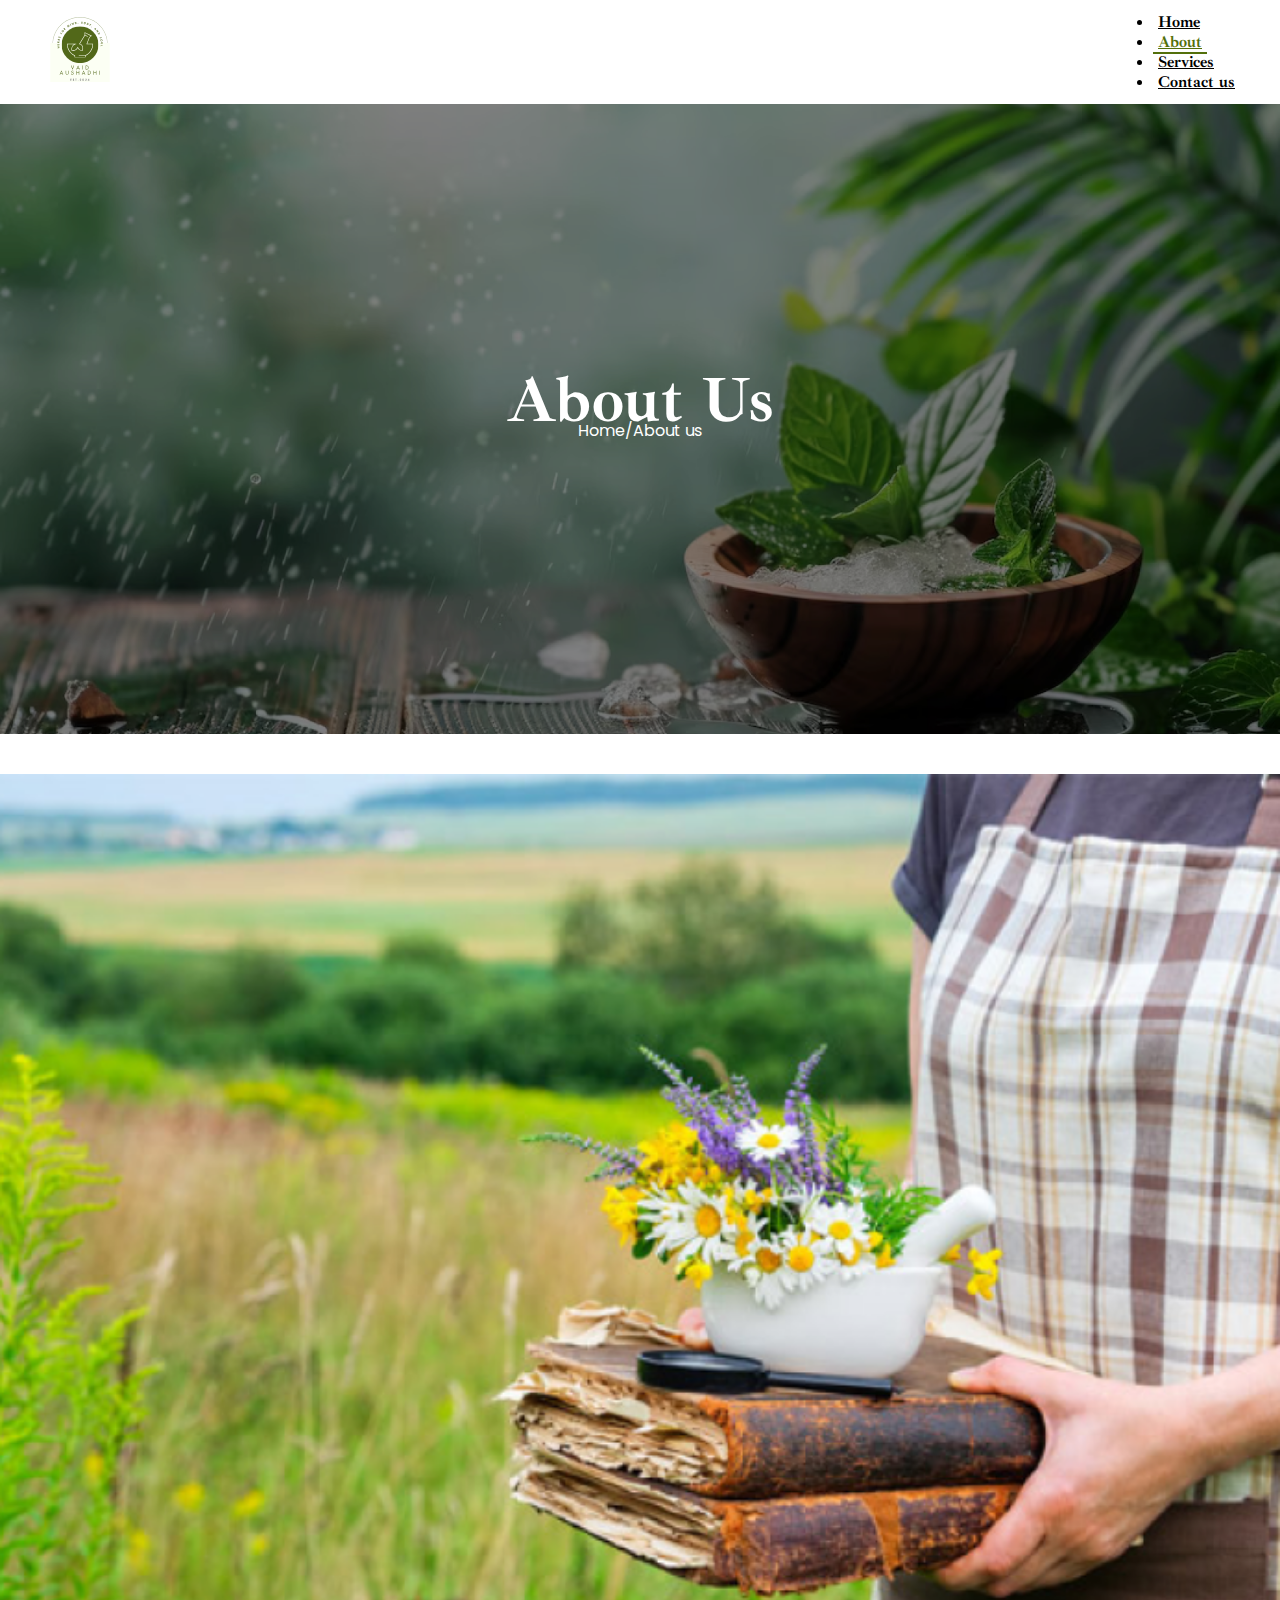
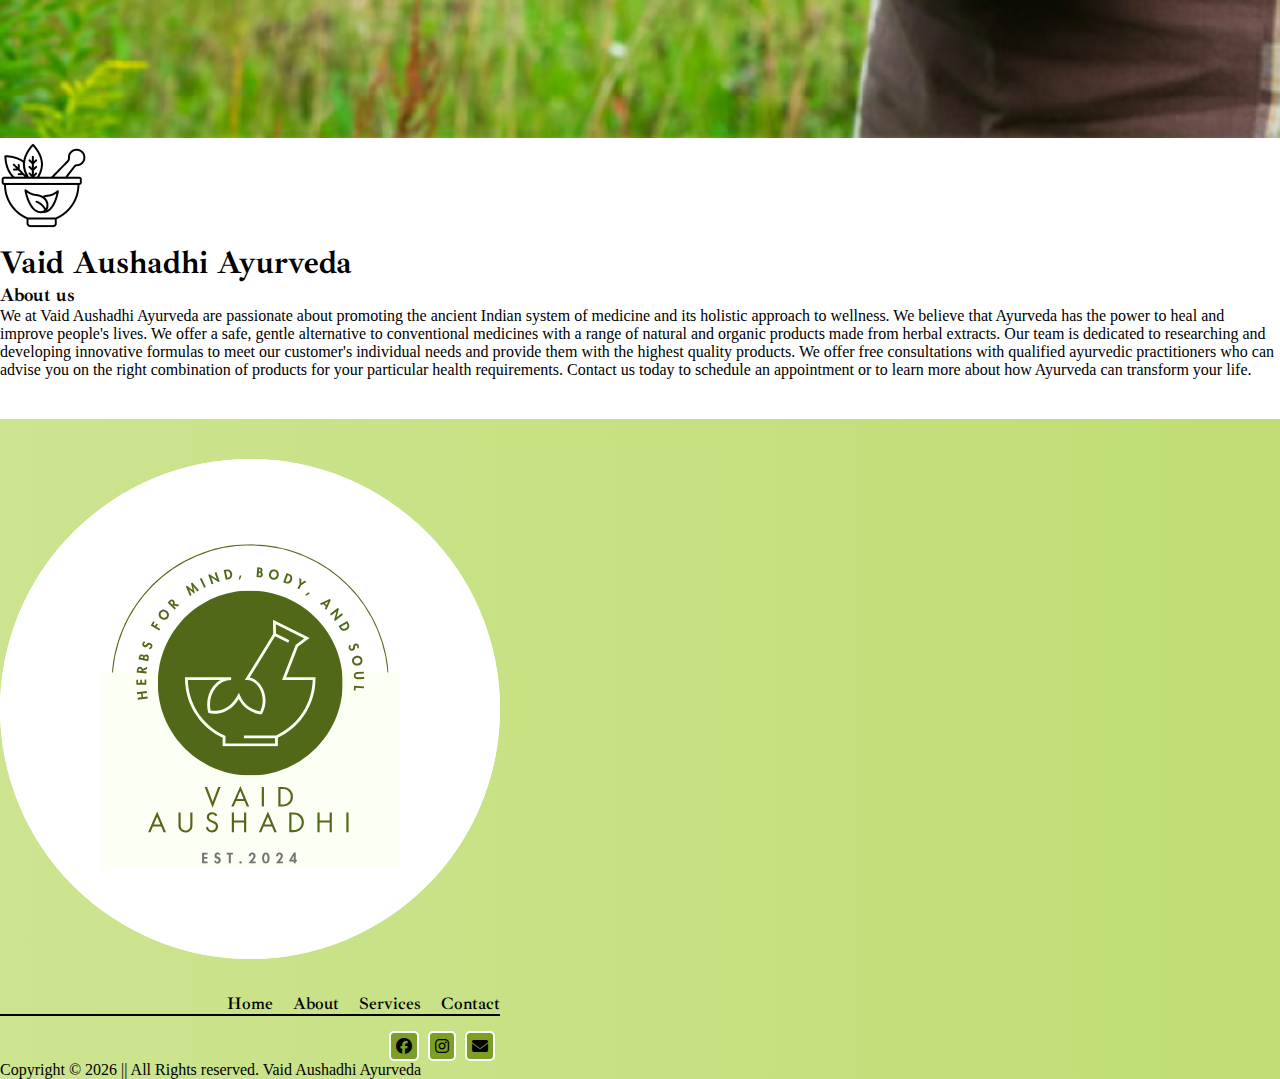
<file: about.html>
<!DOCTYPE html>
<html lang="en">
  <head>
    <meta charset="UTF-8" />
    <meta name="viewport" content="width=device-width, initial-scale=1.0" />
    <!-- cdn bootstrap css -->
    <title>About Us</title>
    <link
      href="https://cdn.jsdelivr.net/npm/bootstrap@5.2.3/dist/css/bootstrap.min.css"
      rel="stylesheet"
      integrity="sha384-rbsA2VBKQhggwzxH7pPCaAqO46MgnOM80zW1RWuH61DGLwZJEdK2Kadq2F9CUG65"
      crossorigin="anonymous"
    />

    <link rel="stylesheet" href="Styles/about.css" />
    <link rel="stylesheet" href="Styles/font.css" />
    <link
      rel="stylesheet"
      href="https://cdnjs.cloudflare.com/ajax/libs/font-awesome/6.4.0/css/all.min.css"
    />



    <link rel="icon" href="Assets/logo/Vaid aushadhi svg file.svg" type="image/png">
    <!-- <link rel="icon" href="Assets/icons/facebook1.png" type="image/x-icon"> -->



  </head>
  <body>
    <!-- header -->
    <header class="header">
      <nav>
        <div class="mobileHeader">
          <a class="mobileMenu" onclick="openNav()"><img src="Assets/logo/menu.png" class="img-fluid" height="30px" width="30px"/></a>
        <img class="img-fluid" height="150px" width="150px" src="Assets/logo/Vaid aushadhi svg file.svg"/>
      
          <h4></h4>
        </div>
        <div id="mySidebar" class="sidebar">
          <div class="sidebarHeader">
            <img src="Assets/logo/Vaid aushadhi svg file.svg" height="150px" width="150px"/>
            <a href="javascript:void(0)" class="closebtn" onclick="closeNav()">×</a>
          </div>
          <a href="index.html">Home</a>
          <a href="about.html" class="active">About</a>
          <a href="services.html">Services</a>
          <a href="contact.html">Contact</a>
        </div>



        <a class="navLogo" href="#"><img src="Assets/logo/Vaid aushadhi svg file.svg" height="100px" width="100px" alt=""></a>
          <ul class="nav justify-content-end ">
            <li class="nav-item">
              <a class="nav-link navOption" aria-current="page" href="index.html">Home</a>
            </li>
            <li class="nav-item">
              <a class="nav-link active navOption" href="about.html">About</a>
            </li>
            <li class="nav-item">
              <a class="nav-link navOption" href="services.html">Services</a>
            </li>
            <li class="nav-item">
              <a class="nav-link navOption" href="contact.html">Contact us</a>
            </li>
          </ul>
       </nav> 
    </header>

    <!-- main section -->
    <main>
      <section class="aboutHeroSection">
        <div class="txt">
          <h1>About Us</h1>
          <span>Home/About us</span>
        </div>
        <div class="heroSectionimg"></div>
      </section>

      <section>
        <div class="container-fluid aboutDetails text-center">
          <div class="row">
            <div class="col-lg-6 col-md-12 col-sm-12 hover14">
              <figure>
                <img id="img" src="Assets/images/image 29.png" alt="" />
              </figure>
            </div>
            <div class="col-lg-6 col-md-12 col-sm-12">
              <div class="aboutDetailsContent">
                <img id="img1" src="Assets/icons/image 30.png" alt="" />
                <h1>Vaid Aushadhi Ayurveda</h1>
                <h3>About us</h3>
                <p>
                  We at Vaid Aushadhi Ayurveda are passionate about promoting 
                  the ancient Indian system of medicine and its holistic approach to 
                  wellness. We believe that Ayurveda has the power to heal and improve 
                  people's lives. We offer a safe, gentle alternative to conventional 
                  medicines with a range of natural and organic products made from herbal 
                  extracts. Our team is dedicated to researching and developing innovative 
                  formulas to meet our customer's individual needs and provide them with the 
                  highest quality products. We offer free consultations with qualified ayurvedic
                  practitioners who can advise you on the right combination of products for
                  your particular health requirements. Contact us today to schedule an 
                  appointment or to learn more about how Ayurveda can transform your life.
                </p>
              </div>
            </div>
          </div>
        </div>
      </section>
    </main>
    <!--******************************* Footer ****************************************-->
    <footer class="footerColor">
      <div class="container text-center">
        <div class="row align-items-center">
          <div class="col-sm-2">
            <img
              class="footerLogo img-fluid"
              src="Assets/logo/Vaid aushadhi svg file.svg"
              alt=""
            />
          </div>

          <div class="col-sm-10 footerButtonsWrapper">
            <div class="row" style="width: 100%;">
              <div class="col-12">
                <div class="footerButtons">
                  <a href="index.html">Home</a>
                  <a href="#">About</a>
                  <a href="services.html">Services</a>
                  <a href="contact.html">Contact</a>
                </div> 
              </div>
              <div class="col-12">
                <div class=" social_media footerIcons">
                  <ul>
                    <a target="_blank" href="https://www.facebook.com/share/rajuVZQFDNnRAoXh/?mibextid=LQQJ4d"><i class="fa-brands fa-facebook"></i></i></a>
                    <!-- <a href="#"><i class="fa-brands fa-twitter"></i></a> -->
                    <a target="_blank" href="https://www.instagram.com/vaidaushadhiayurveda?igsh=MW9mN2g3bjduZGtiYQ%3D%3D&utm_source=qr "><i class="fa-brands fa-instagram"></i></i></a>
                    <a target="_blank" href="https://www.gmail.com"><i class="fa-solid fa-envelope"></i></a>
                  </ul>
                </div>
              </div>
            </div>
          </div>
        </div>
    
        <div class="row">
          <p>Copyright © <script type="text/javascript">
            document.write(new Date().getFullYear());
          </script> || All Rights reserved. Vaid Aushadhi Ayurveda</p>
        </div>
      </div>
    </footer>

    <!-- cdn js bootstrap -->
    <script
      src="https://cdn.jsdelivr.net/npm/bootstrap@5.2.3/dist/js/bootstrap.bundle.min.js"
      integrity="sha384-kenU1KFdBIe4zVF0s0G1M5b4hcpxyD9F7jL+jjXkk+Q2h455rYXK/7HAuoJl+0I4"
      crossorigin="anonymous"
    ></script>

    <script src="script.js"></script>
  </body>
</html>
</file>
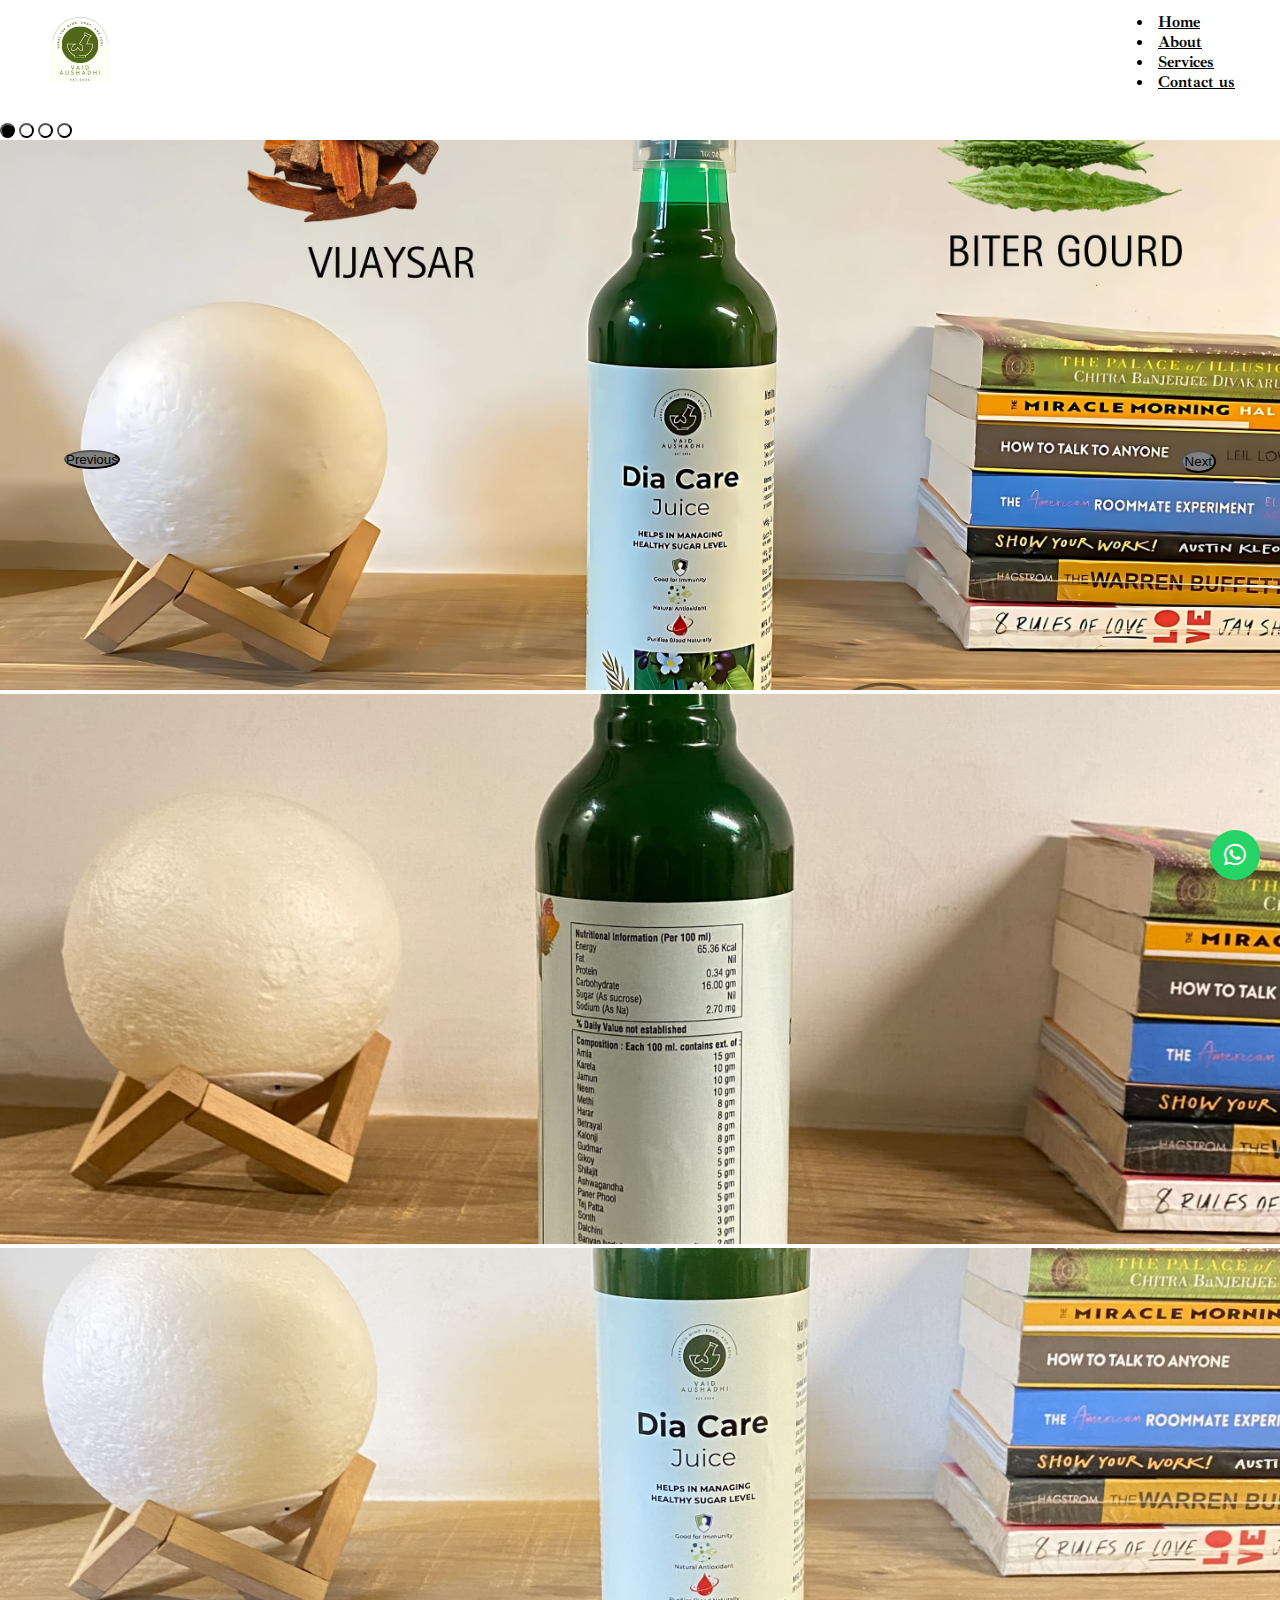
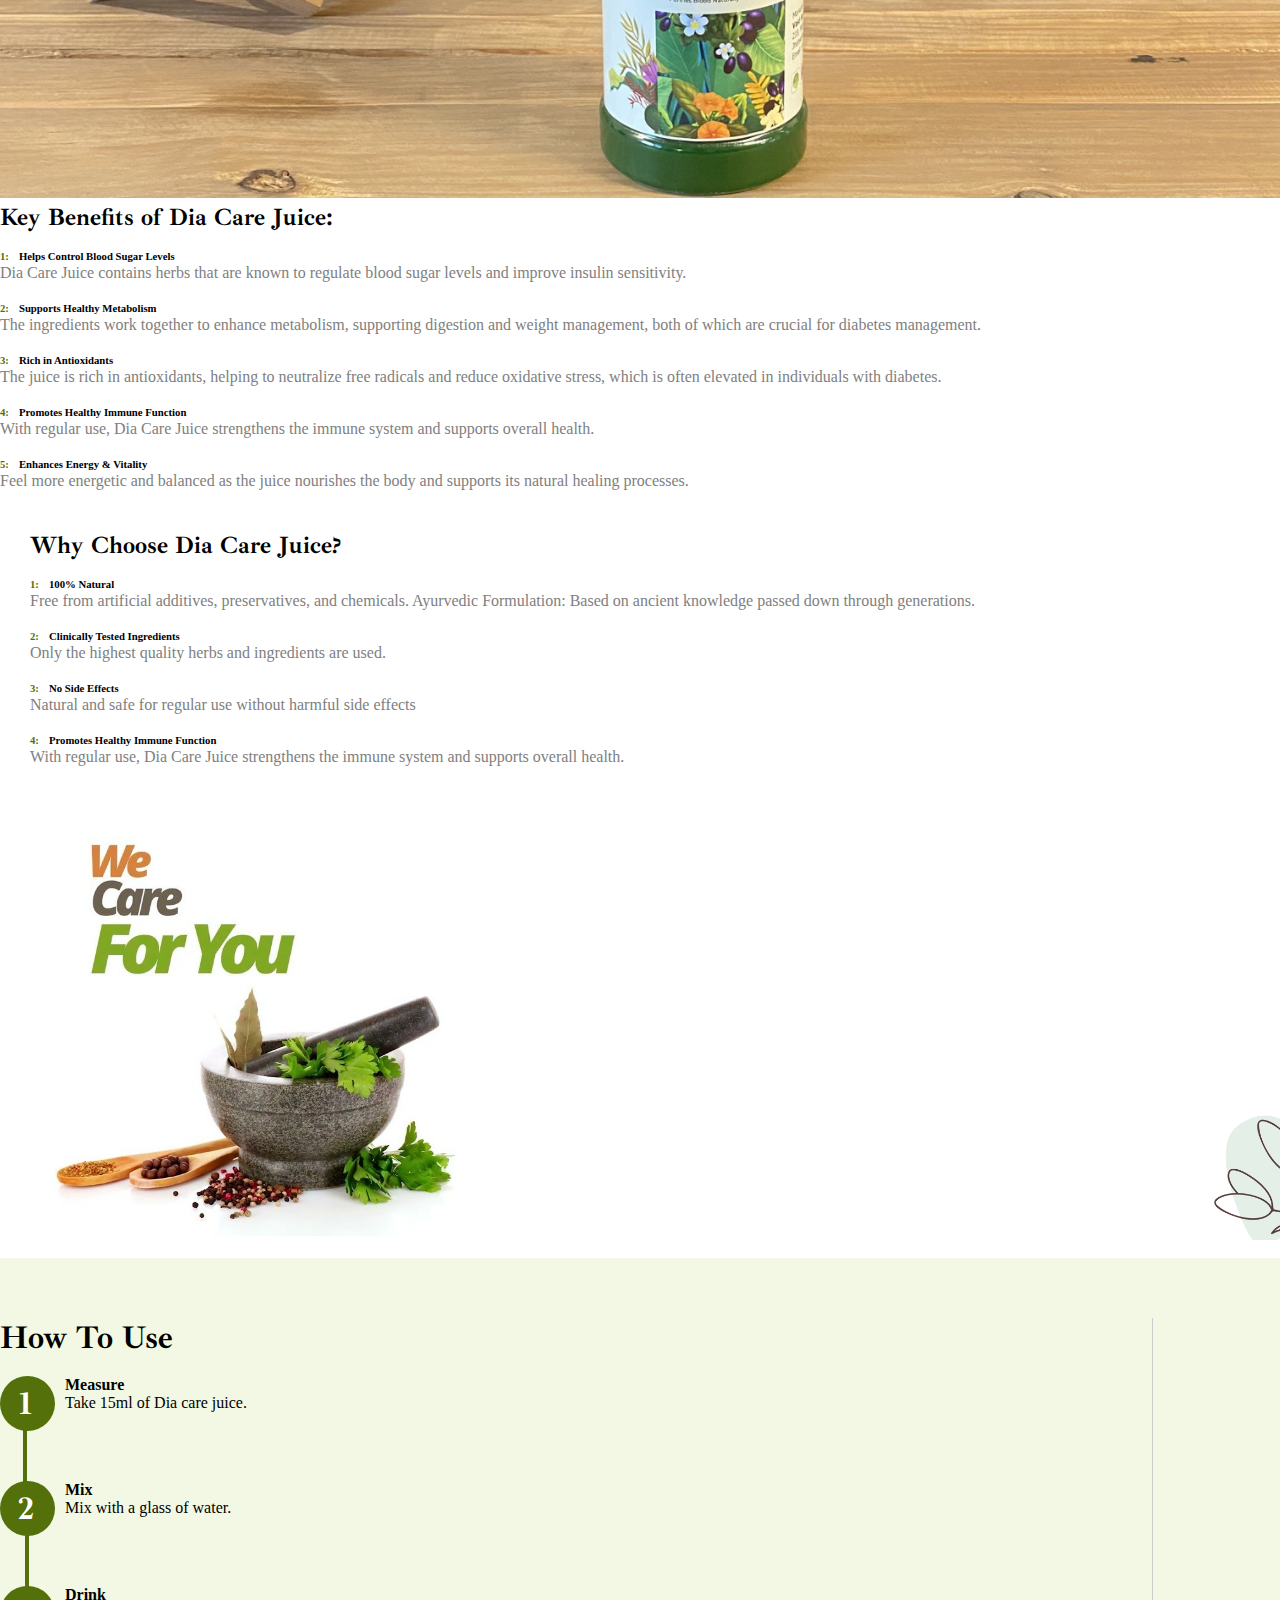
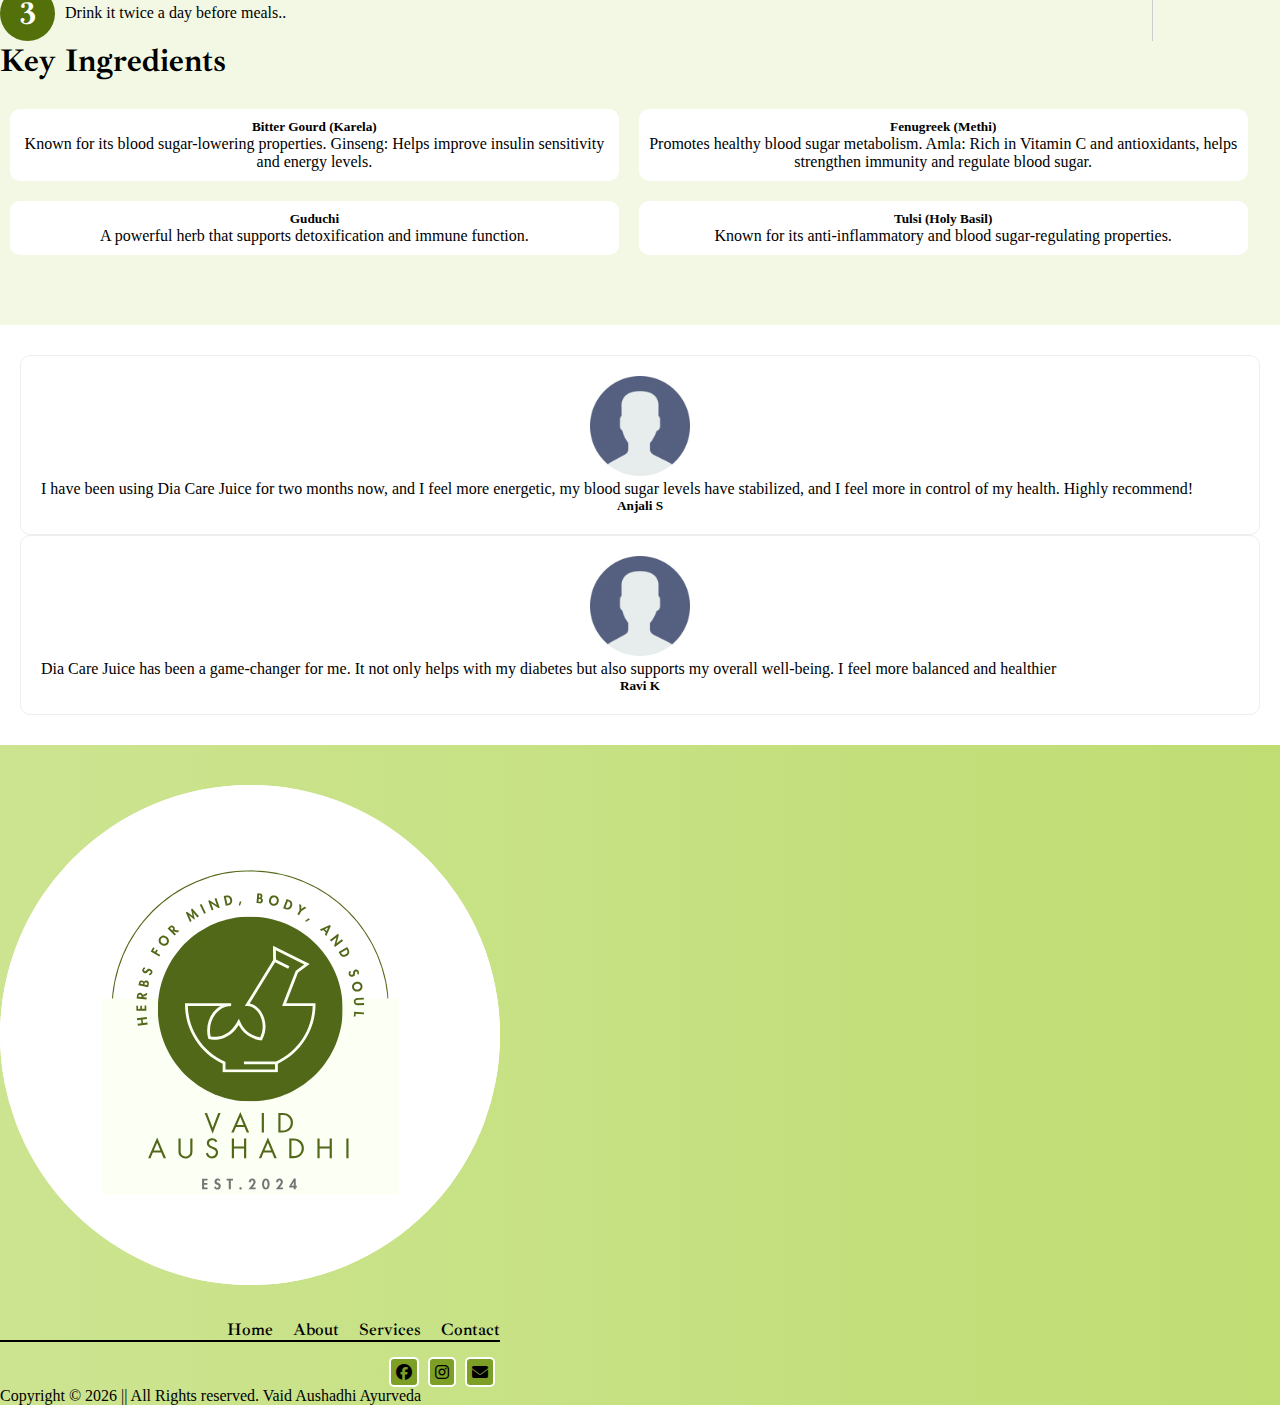
<file: diaCare.html>
<!DOCTYPE html>
<html lang="en">

<head>
  <meta charset="UTF-8">
  <meta name="viewport" content="width=device-width, initial-scale=1.0">
  <!-- cdn bootstrap css -->
  <title>Dia Care</title>
  <link rel="stylesheet" href="https://cdnjs.cloudflare.com/ajax/libs/animate.css/4.1.1/animate.min.css" />
  <link href="https://cdn.jsdelivr.net/npm/bootstrap@5.2.3/dist/css/bootstrap.min.css" rel="stylesheet"
    integrity="sha384-rbsA2VBKQhggwzxH7pPCaAqO46MgnOM80zW1RWuH61DGLwZJEdK2Kadq2F9CUG65" crossorigin="anonymous" />

  <link rel="stylesheet" href="Styles/about.css" />
  <link rel="stylesheet" href="Styles/font.css" />
  <link rel="stylesheet" href="https://cdnjs.cloudflare.com/ajax/libs/font-awesome/6.4.0/css/all.min.css" />

  <link rel="icon" href="Assets/logo/Vaid aushadhi svg file.svg" type="image/png">
</head>

<body>

  <header class="header">
    <nav>
      <div class="mobileHeader">
        <a class="mobileMenu" onclick="openNav()"><img src="Assets/logo/menu.png" class="img-fluid" height="30px"
            width="30px" /></a>
        <img class="img-fluid" height="150px" width="150px" src="Assets/logo/Vaid aushadhi svg file.svg" />
        <h4> </h4>
      </div>
      <div id="mySidebar" class="sidebar">
        <div class="sidebarHeader">
          <img src="Assets/logo/Vaid aushadhi svg file.svg" />
          <a href="javascript:void(0)" class="closebtn" onclick="closeNav()">×</a>
        </div>
        <a href="index.html" class="">Home</a>
        <a href="about.html">About</a>
        <a href="services.html">Services</a>
        <a href="contact.html">Contact</a>
      </div>


      <a class="navLogo" href="#"><img src="Assets/logo/Vaid aushadhi svg file.svg" height="100px" width="100px"
          alt=""></a>
      <ul class="nav justify-content-end ">
        <li class="nav-item">
          <a class="nav-link navOption" aria-current="page" href="index.html">Home</a>
        </li>
        <li class="nav-item">
          <a class="nav-link  navOption" href="about.html">About</a>
        </li>
        <li class="nav-item">
          <a class="nav-link  navOption" href="services.html">Services</a>
        </li>
        <li class="nav-item">
          <a class="nav-link  navOption" href="contact.html">Contact us</a>
        </li>
      </ul>
    </nav>
  </header>

  <!-- Carousel Section  -->
  <br>
  <div class="container">
    <div class="row">
      <div class="col-sm-6">
        <div id="carouselExampleCaptions" class="carousel slide carousel-fade" data-bs-ride="carousel">
          <div class="carousel-indicators">
            <button type="button" data-bs-target="#carouselExampleCaptions" data-bs-slide-to="0" class="active"
              aria-current="true" aria-label="Slide 1"></button>
            <button type="button" data-bs-target="#carouselExampleCaptions" data-bs-slide-to="1"
              aria-label="Slide 2"></button>
            <button type="button" data-bs-target="#carouselExampleCaptions" data-bs-slide-to="2"
              aria-label="Slide 3"></button>
            <button type="button" data-bs-target="#carouselExampleCaptions" data-bs-slide-to="3"
              aria-label="Slide 4"></button>
          </div>

          <div class="carousel-inner">
            <div class="carousel-item active" data-bs-interval="2000">
              <img src="Assets/DiaCare/DiaCare1.jpg" alt="" class="img-fluid detailsProduct">
            </div>
            <div class="carousel-item" data-bs-interval="2000">
              <img src="Assets/DiaCare/DiaCare2.jpg" alt="" class="img-fluid detailsProduct">
            </div>
            <div class="carousel-item" data-bs-interval="2000">
              <img src="Assets/DiaCare/DiaCare3.jpg" class="img-fluid detailsProduct" alt="">
            </div>
          </div>
          <button class="carousel-control-prev" type="button" data-bs-target="#carouselExampleCaptions"
            data-bs-slide="prev">
            <span class="carousel-control-prev-icon" aria-hidden="true"></span>
            <span class="visually-hidden">Previous</span>
          </button>
          <button class="carousel-control-next" type="button" data-bs-target="#carouselExampleCaptions"
            data-bs-slide="next">
            <span class="carousel-control-next-icon" aria-hidden="true"></span>
            <span class="visually-hidden">Next</span>
          </button>
        </div>
      </div>

      <div class="col-sm-12 col-md-12 col-lg-6">
        <h2 style="margin-top: 0px;">Key Benefits of Dia Care Juice:</h2><br>

        <div class="whychooseContent">
          <h6><b>1:</b>Helps Control Blood Sugar Levels</h6>
          <span>Dia Care Juice contains herbs that are known to regulate blood sugar levels and improve insulin
            sensitivity.</span>
        </div>

        <div class="whychooseContent">
          <h6><b>2:</b>Supports Healthy Metabolism</h6>
          <span>The ingredients work together to enhance metabolism, supporting digestion and weight management,
            both of which are crucial for diabetes management.</span>
        </div>
        <div class="whychooseContent">
          <h6><b>3:</b>Rich in Antioxidants</h6>
          <span>The juice is rich in antioxidants, helping to neutralize free radicals and reduce oxidative stress,
            which is often elevated in individuals with diabetes.</span>
        </div>

        <div class="whychooseContent">
          <h6><b>4:</b>Promotes Healthy Immune Function</h6>
          <span>With regular use, Dia Care Juice strengthens the immune system and supports overall health.</span>
        </div>
        <div class="whychooseContent">
          <h6><b>5:</b>Enhances Energy & Vitality</h6>
          <span>Feel more energetic and balanced as the juice nourishes the body and supports its natural healing
            processes.</span>
        </div>



      </div>


    </div>
  </div>

  <div class="instructions">
    <div class="container" style="margin-top: 40px;">
      <div class="row">
        <div class="col-sm-6">
          <h2 style="margin-top: 0px;">Why Choose Dia Care Juice?</h2><br>

          <div class="whychooseContent">
            <h6><b>1:</b>100% Natural</h6>
            <span>Free from artificial additives, preservatives, and chemicals.
              Ayurvedic Formulation: Based on ancient knowledge passed down through generations.</span>
          </div>

          <div class="whychooseContent">
            <h6><b>2:</b>Clinically Tested Ingredients</h6>
            <span>Only the highest quality herbs and ingredients are used.</span>
          </div>
          <div class="whychooseContent">
            <h6><b>3:</b>No Side Effects</h6>
            <span>Natural and safe for regular use without harmful side effects</span>
          </div>

          <div class="whychooseContent">
            <h6><b>4:</b>Promotes Healthy Immune Function</h6>
            <span>With regular use, Dia Care Juice strengthens the immune system and supports overall health.</span>
          </div>
        </div>
        <div class="col-sm-6">
          <img src="Assets/images/whychooseus.jpg" class="whyChooseUsImg" style="height: 450px; width: 450px;" alt="">
        </div>
      </div>
    </div>
  </div>
  <br>

  <div class="greenContainer" style="padding: 60px 0;">
    <div class="container">
      <div class="row">
        <div class="col-sm-6">
          <div style="border-right: 1px solid #ccc; width: 90%;" class="howtouse">
            <h1>How To Use</h1><br>
            <div class="howToTake" style="margin-bottom: 50px;">
              <h1>1</h1>
              <span><b>Measure</b><Br>Take 15ml of Dia care juice.</span>
            </div>

            <div class="howToTake" style="margin-bottom: 50px;">
              <h1>2</h1>
              <span><b>Mix</b><br>Mix with a glass of water.</span>
            </div>

            <div class="howToTake">
              <h1>3</h1>
              <span><b>Drink</b><br>Drink it twice a day before meals..</span>
            </div>
          </div>
        </div>

        <div class="col-sm-6">
          <h1>Key Ingredients</h1><br>
          <div class="ingredients">
            <div class="qualityCard">
              <h5>Bitter Gourd (Karela)</h5>
              <p>Known for its blood sugar-lowering properties.
                Ginseng: Helps improve insulin sensitivity and energy levels.</p>
            </div>
            <div class="qualityCard">
              <h5>Fenugreek (Methi)</h5>
              <p>Promotes healthy blood sugar metabolism.
                Amla: Rich in Vitamin C and antioxidants, helps strengthen immunity and regulate blood sugar.</p>
            </div>
            <div class="qualityCard">
              <h5>Guduchi</h5>
              <p>A powerful herb that supports detoxification and immune function.</p>
            </div>
            <div class="qualityCard">
              <h5>Tulsi (Holy Basil)</h5>
              <p>Known for its anti-inflammatory and blood sugar-regulating properties.</p>
            </div>




          </div>
        </div>
      </div>
    </div>
  </div>



  <div class="container-fluid" style="padding: 30px 20px;"> <!-- icons container -->
    <div class="row">
      <div class="col-sm-4">
        <div class="customer-review">
          <img src="Assets/images/user.png" height="100" width="100" alt=""><br>
          <span style="display:flex; text-align: justify;">I have been using Dia Care Juice for two months now, and I
            feel more energetic, my blood sugar levels have stabilized, and I feel more in control of my health. Highly
            recommend!</span>
          <h5>Anjali S
          </h5>
        </div>
      </div>

      <div class="col-sm-4">
        <div class="customer-review">
          <img src="Assets/images/user.png" height="100" width="100" alt=""><br>
          <span style="display:flex; text-align: justify;">Dia Care Juice has been a game-changer for me. It not only
            helps with my diabetes but also supports my overall well-being. I feel more balanced and healthier</span>
          <h5>Ravi K
          </h5>
        </div>
      </div>

     
    </div>
  </div>





  <!--******************************* Footer ****************************************-->
  <footer class="footerColor">
    <div class="container text-center">
      <div class="row align-items-center">
        <div class="col-sm-2">
          <img class="footerLogo img-fluid" src="Assets/logo/Vaid aushadhi svg file.svg" alt="" />
        </div>

        <div class="col-sm-10 footerButtonsWrapper">
          <div class="row" style="width: 100%;">
            <div class="col-12">
              <div class="footerButtons">
                <a href="#">Home</a>
                <a href="about.html">About</a>
                <a href="services.html">Services</a>
                <a href="contact.html">Contact</a>
              </div>
            </div>
            <div class="col-12">
              <div class=" social_media footerIcons">
                <ul>
                  <a target="_blank" href="https://www.facebook.com/share/rajuVZQFDNnRAoXh/?mibextid=LQQJ4d"><i
                      class="fa-brands fa-facebook"></i></i></a>
                  <!-- <a href="#"><i class="fa-brands fa-twitter"></i></a> -->
                  <a target="_blank"
                    href="https://www.instagram.com/vaidaushadhiayurveda?igsh=MW9mN2g3bjduZGtiYQ%3D%3D&utm_source=qr "><i
                      class="fa-brands fa-instagram"></i></i></a>
                  <a target="_blank" href="https://www.gmail.com"><i class="fa-solid fa-envelope"></i></a>
                </ul>
              </div>
            </div>
          </div>
        </div>
      </div>

      <div class="row">
        <p>Copyright ©
          <script type="text/javascript">
            document.write(new Date().getFullYear());
          </script> || All Rights reserved. Vaid Aushadhi Ayurveda
        </p>
      </div>
    </div>
  </footer>

  <div class="whatsappIcon">
    <a href="https://wa.me/919001040618?text=Hello%20I%20want%20to%20buy%20sugoplus%20capsules" target="_blank"><i
        class="fa-brands fa-whatsapp"></i></a>
  </div>
  <!-- cdn js bootstrap -->
  <script src="https://cdn.jsdelivr.net/npm/bootstrap@5.2.3/dist/js/bootstrap.bundle.min.js"
    integrity="sha384-kenU1KFdBIe4zVF0s0G1M5b4hcpxyD9F7jL+jjXkk+Q2h455rYXK/7HAuoJl+0I4"
    crossorigin="anonymous"></script>

  <script src="https://code.jquery.com/jquery-3.5.1.js" integrity="sha256-QWo7LDvxbWT2tbbQ97B53yJnYU3WhH/C8ycbRAkjPDc="
    crossorigin></script>

  <script src="script.js"></script>
</body>

</html>
</file>
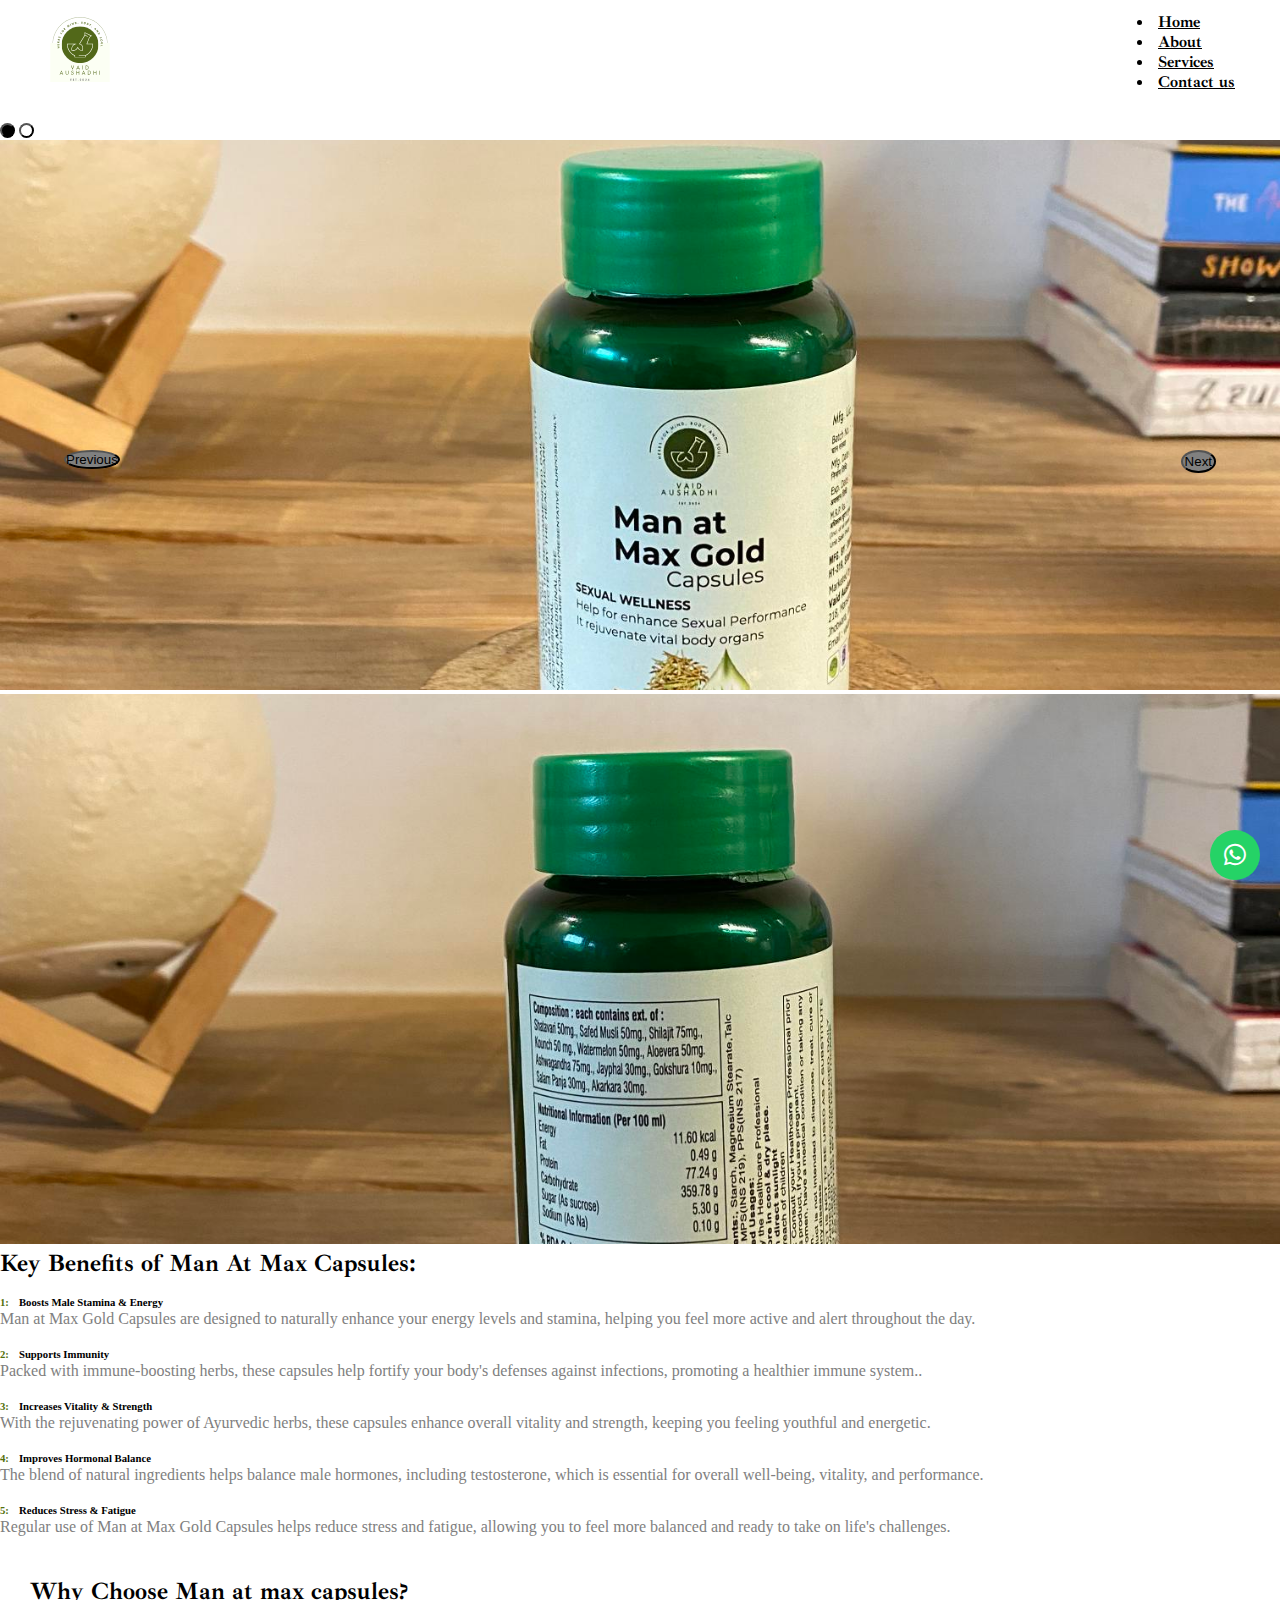
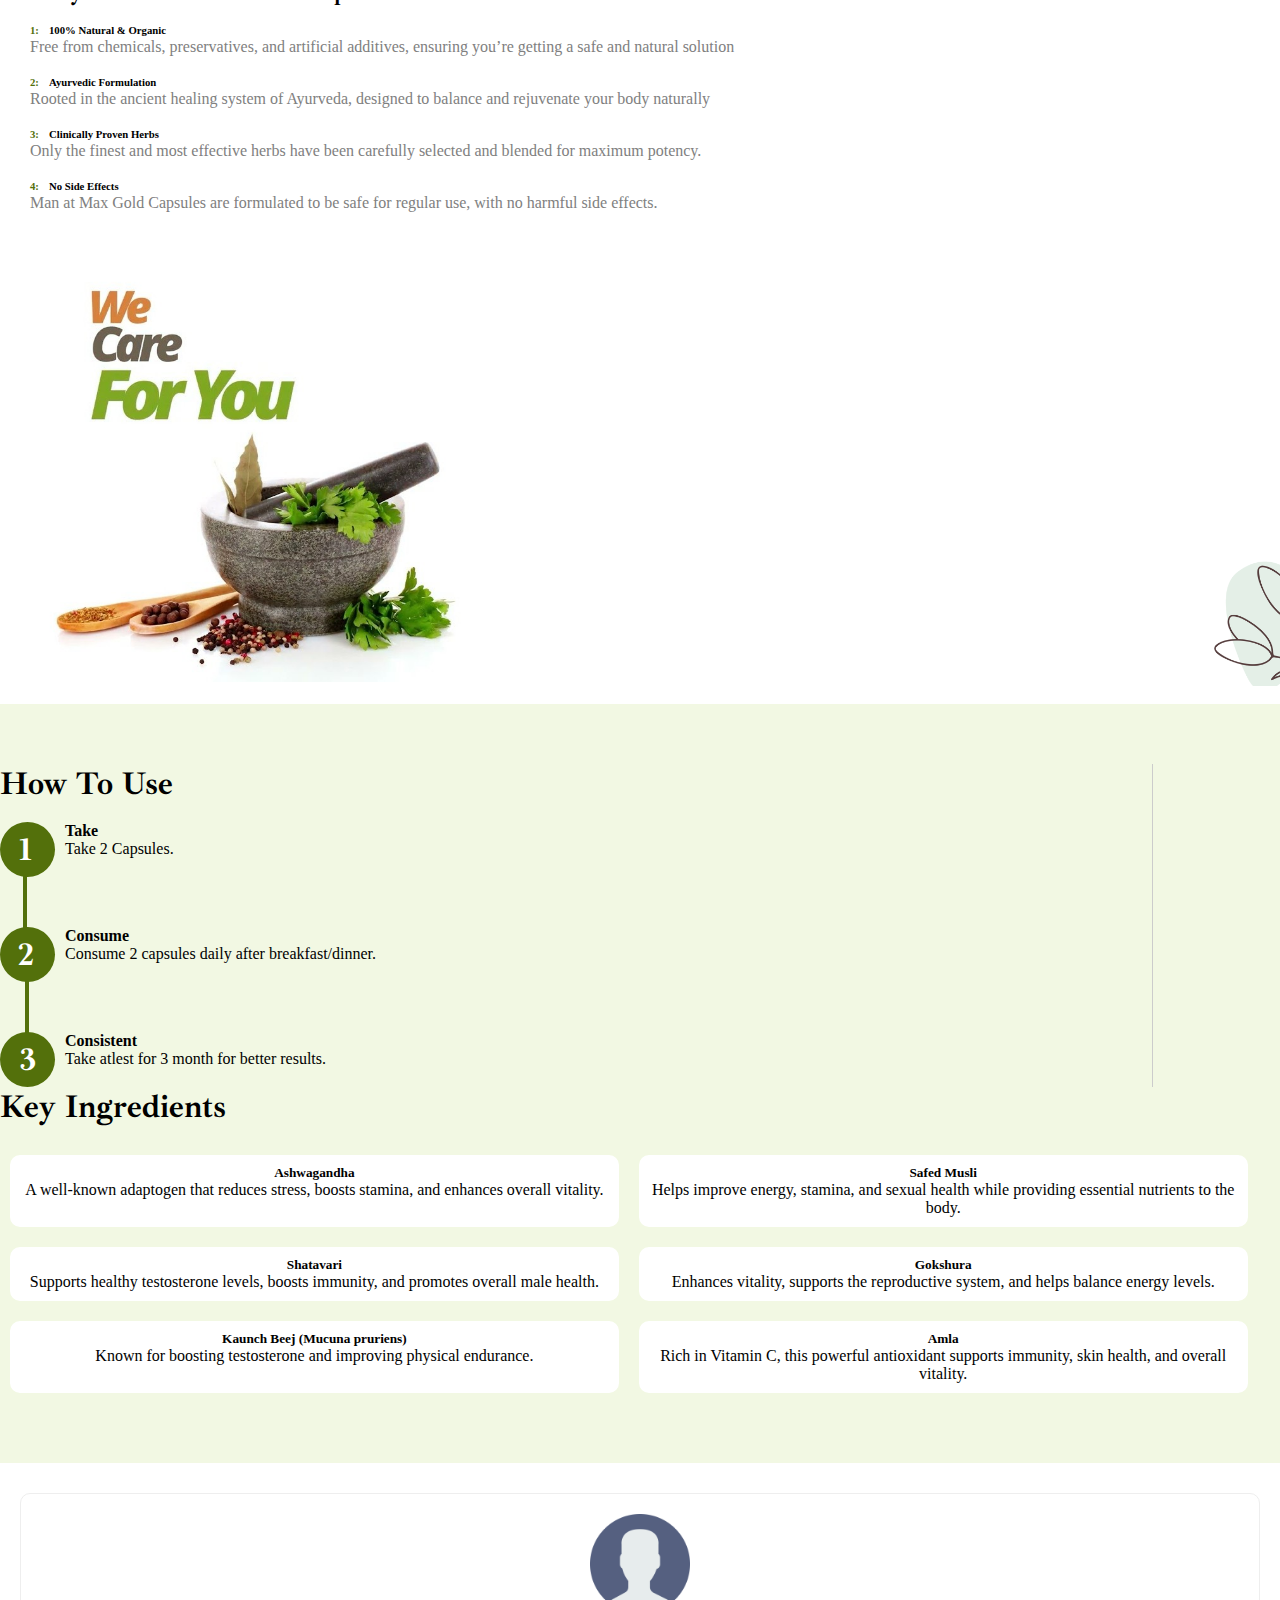
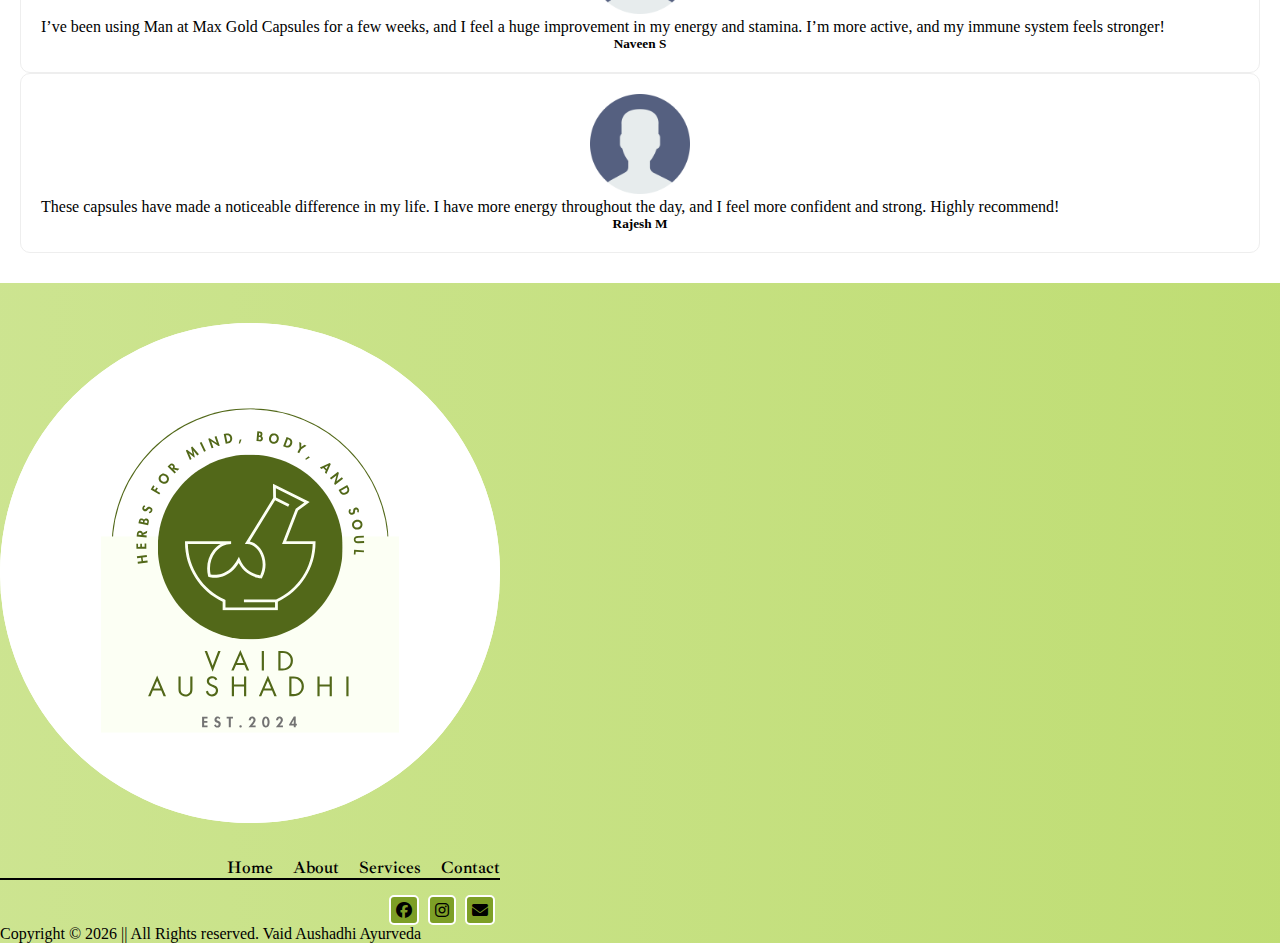
<file: ManMaxCapsules.html>
<!DOCTYPE html>
<html lang="en">

<head>
  <meta charset="UTF-8">
  <meta name="viewport" content="width=device-width, initial-scale=1.0">
  <!-- cdn bootstrap css -->
  <title>Man At Max Capsules</title>
  <link rel="stylesheet" href="https://cdnjs.cloudflare.com/ajax/libs/animate.css/4.1.1/animate.min.css" />
  <link href="https://cdn.jsdelivr.net/npm/bootstrap@5.2.3/dist/css/bootstrap.min.css" rel="stylesheet"
    integrity="sha384-rbsA2VBKQhggwzxH7pPCaAqO46MgnOM80zW1RWuH61DGLwZJEdK2Kadq2F9CUG65" crossorigin="anonymous" />

  <link rel="stylesheet" href="Styles/about.css" />
  <link rel="stylesheet" href="Styles/font.css" />
  <link rel="stylesheet" href="https://cdnjs.cloudflare.com/ajax/libs/font-awesome/6.4.0/css/all.min.css" />

  <link rel="icon" href="Assets/logo/Vaid aushadhi svg file.svg" type="image/png">
</head>

<body>

  <header class="header">
    <nav>
      <div class="mobileHeader">
        <a class="mobileMenu" onclick="openNav()"><img src="Assets/logo/menu.png" class="img-fluid" height="30px"
            width="30px" /></a>
        <img class="img-fluid" height="150px" width="150px" src="Assets/logo/Vaid aushadhi svg file.svg" />
        <h4> </h4>
      </div>
      <div id="mySidebar" class="sidebar">
        <div class="sidebarHeader">
          <img src="Assets/logo/Vaid aushadhi svg file.svg" />
          <a href="javascript:void(0)" class="closebtn" onclick="closeNav()">×</a>
        </div>
        <a href="index.html" class="">Home</a>
        <a href="about.html">About</a>
        <a href="services.html">Services</a>
        <a href="contact.html">Contact</a>
      </div>


      <a class="navLogo" href="#"><img src="Assets/logo/Vaid aushadhi svg file.svg" height="100px" width="100px"
          alt=""></a>
      <ul class="nav justify-content-end ">
        <li class="nav-item">
          <a class="nav-link navOption" aria-current="page" href="index.html">Home</a>
        </li>
        <li class="nav-item">
          <a class="nav-link  navOption" href="about.html">About</a>
        </li>
        <li class="nav-item">
          <a class="nav-link  navOption" href="services.html">Services</a>
        </li>
        <li class="nav-item">
          <a class="nav-link  navOption" href="contact.html">Contact us</a>
        </li>
      </ul>
    </nav>
  </header>

  <!-- Carousel Section  -->
  <br>
  <div class="container">
    <div class="row">
      <div class="col-sm-6">
        <div id="carouselExampleCaptions" class="carousel slide carousel-fade" data-bs-ride="carousel">
          <div class="carousel-indicators">
            <button type="button" data-bs-target="#carouselExampleCaptions" data-bs-slide-to="0" class="active"
              aria-current="true" aria-label="Slide 1"></button>
            <button type="button" data-bs-target="#carouselExampleCaptions" data-bs-slide-to="1"
              aria-label="Slide 2"></button>

          </div>

          <div class="carousel-inner">
            <div class="carousel-item active" data-bs-interval="2000">
              <img src="Assets/ManAtMax/ManAtMaxCapsules1.jpg" alt="" class="img-fluid detailsProduct">
            </div>
            <div class="carousel-item" data-bs-interval="2000">
              <img src="Assets/ManAtMax/ManAtMaxCapsules2.jpg" alt="" class="img-fluid detailsProduct">
            </div>

          </div>
          <button class="carousel-control-prev" type="button" data-bs-target="#carouselExampleCaptions"
            data-bs-slide="prev">
            <span class="carousel-control-prev-icon" aria-hidden="true"></span>
            <span class="visually-hidden">Previous</span>
          </button>
          <button class="carousel-control-next" type="button" data-bs-target="#carouselExampleCaptions"
            data-bs-slide="next">
            <span class="carousel-control-next-icon" aria-hidden="true"></span>
            <span class="visually-hidden">Next</span>
          </button>
        </div>
      </div>

      <div class="col-sm-12 col-md-12 col-lg-6">
        <h2 style="margin-top: 0px;">Key Benefits of Man At Max Capsules:</h2><br>

        <div class="whychooseContent">
          <h6><b>1:</b>Boosts Male Stamina & Energy</h6>
          <span>Man at Max Gold Capsules are designed to naturally enhance your energy levels and stamina, helping you
            feel more active and alert throughout the day.</span>
        </div>

        <div class="whychooseContent">
          <h6><b>2:</b>Supports Immunity</h6>
          <span>Packed with immune-boosting herbs, these capsules help fortify your body's defenses against infections,
            promoting a healthier immune system..</span>
        </div>
        <div class="whychooseContent">
          <h6><b>3:</b>Increases Vitality & Strength</h6>
          <span>With the rejuvenating power of Ayurvedic herbs, these capsules enhance overall vitality and strength,
            keeping you feeling youthful and energetic.</span>
        </div>

        <div class="whychooseContent">
          <h6><b>4:</b>Improves Hormonal Balance</h6>
          <span>The blend of natural ingredients helps balance male hormones, including testosterone, which is essential
            for overall well-being, vitality, and performance.</span>
        </div>
        <div class="whychooseContent">
          <h6><b>5:</b>Reduces Stress & Fatigue</h6>
          <span>Regular use of Man at Max Gold Capsules helps reduce stress and fatigue, allowing you to feel more
            balanced and ready to take on life's challenges.</span>
        </div>
      </div>


    </div>
  </div>

  <div class="instructions">
    <div class="container" style="margin-top: 40px;">
      <div class="row">
        <div class="col-sm-6">
          <h2 style="margin-top: 0px;">Why Choose Man at max capsules?</h2><br>

          <div class="whychooseContent">
            <h6><b>1:</b>100% Natural & Organic</h6>
            <span>Free from chemicals, preservatives, and artificial additives, ensuring you’re getting a safe and
              natural solution</span>
          </div>

          <div class="whychooseContent">
            <h6><b>2:</b>Ayurvedic Formulation</h6>
            <span>Rooted in the ancient healing system of Ayurveda, designed to balance and rejuvenate your body
              naturally</span>
          </div>
          <div class="whychooseContent">
            <h6><b>3:</b>Clinically Proven Herbs</h6>
            <span>Only the finest and most effective herbs have been carefully selected and blended for maximum
              potency.</span>
          </div>

          <div class="whychooseContent">
            <h6><b>4:</b>No Side Effects</h6>
            <span>Man at Max Gold Capsules are formulated to be safe for regular use, with no harmful side
              effects.</span>
          </div>
        </div>
        <div class="col-sm-6">
          <img src="Assets/images/whychooseus.jpg" class="whyChooseUsImg" style="height: 450px; width: 450px;" alt="">
        </div>
      </div>
    </div>
  </div>
  <br>

  <div class="greenContainer" style="padding: 60px 0;">
    <div class="container">
      <div class="row">
        <div class="col-sm-6">
          <div style="border-right: 1px solid #ccc; width: 90%;" class="howtouse">
            <h1>How To Use</h1><br>
            <div class="howToTake" style="margin-bottom: 50px;">
              <h1>1</h1>
              <span><b>Take</b><Br>Take 2 Capsules.</span>
            </div>

            <div class="howToTake" style="margin-bottom: 50px;">
              <h1>2</h1>
              <span><b>Consume</b><br>Consume 2 capsules daily after breakfast/dinner.</span>
            </div>

            <div class="howToTake">
              <h1>3</h1>
              <span><b>Consistent</b><br>Take atlest for 3 month for better results.</span>
            </div>
          </div>
        </div>

        <div class="col-sm-6">
          <h1>Key Ingredients</h1><br>
          <div class="ingredients">
            <div class="qualityCard">
              <h5>Ashwagandha</h5>
              <p>A well-known adaptogen that reduces stress, boosts stamina, and enhances overall vitality.</p>
            </div>
            <div class="qualityCard">
              <h5>Safed Musli</h5>
              <p>Helps improve energy, stamina, and sexual health while providing essential nutrients to the body.</p>
            </div>
            <div class="qualityCard">
              <h5>Shatavari</h5>
              <p>Supports healthy testosterone levels, boosts immunity, and promotes overall male health.</p>
            </div>
            <div class="qualityCard">
              <h5>Gokshura</h5>
              <p>Enhances vitality, supports the reproductive system, and helps balance energy levels.</p>
            </div>
            <div class="qualityCard">
              <h5>Kaunch Beej (Mucuna pruriens)</h5>
              <p>Known for boosting testosterone and improving physical endurance.</p>
            </div>
            <div class="qualityCard">
              <h5>Amla</h5>
              <p>Rich in Vitamin C, this powerful antioxidant supports immunity, skin health, and overall vitality.</p>
            </div>




          </div>
        </div>
      </div>
    </div>
  </div>

  <div class="container-fluid" style="padding: 30px 20px;"> <!-- icons container -->
    <div class="row">
      <div class="col-sm-4">
        <div class="customer-review">
          <img src="Assets/images/user.png" height="100" width="100" alt=""><br>
          <span style="display:flex; text-align: justify;">I’ve been using Man at Max Gold Capsules for a few weeks, and
            I feel a huge improvement in my energy and stamina. I’m more active, and my immune system feels
            stronger!</span>
          <h5>Naveen S
          </h5>
        </div>
      </div>

      <div class="col-sm-4">
        <div class="customer-review">
          <img src="Assets/images/user.png" height="100" width="100" alt=""><br>
          <span style="display:flex; text-align: justify;">These capsules have made a noticeable difference in my life.
            I have more energy throughout the day, and I feel more confident and strong. Highly recommend!</span>
          <h5>Rajesh M
          </h5>
        </div>
      </div>


    </div>
  </div>










  <!-- carousel section ends here ------------------------------------------------------------------------ -->





  <!--******************************* Footer ****************************************-->
  <footer class="footerColor">
    <div class="container text-center">
      <div class="row align-items-center">
        <div class="col-sm-2">
          <img class="footerLogo img-fluid" src="Assets/logo/Vaid aushadhi svg file.svg" alt="" />
        </div>

        <div class="col-sm-10 footerButtonsWrapper">
          <div class="row" style="width: 100%;">
            <div class="col-12">
              <div class="footerButtons">
                <a href="#">Home</a>
                <a href="about.html">About</a>
                <a href="services.html">Services</a>
                <a href="contact.html">Contact</a>
              </div>
            </div>
            <div class="col-12">
              <div class=" social_media footerIcons">
                <ul>
                  <a target="_blank" href="https://www.facebook.com/share/rajuVZQFDNnRAoXh/?mibextid=LQQJ4d"><i
                      class="fa-brands fa-facebook"></i></i></a>
                  <!-- <a href="#"><i class="fa-brands fa-twitter"></i></a> -->
                  <a target="_blank"
                    href="https://www.instagram.com/vaidaushadhiayurveda?igsh=MW9mN2g3bjduZGtiYQ%3D%3D&utm_source=qr "><i
                      class="fa-brands fa-instagram"></i></i></a>
                  <a target="_blank" href="https://www.gmail.com"><i class="fa-solid fa-envelope"></i></a>
                </ul>
              </div>
            </div>
          </div>
        </div>
      </div>

      <div class="row">
        <p>Copyright ©
          <script type="text/javascript">
            document.write(new Date().getFullYear());
          </script> || All Rights reserved. Vaid Aushadhi Ayurveda
        </p>
      </div>
    </div>
  </footer>

  <div class="whatsappIcon">
    <a href="https://wa.me/919001040618?text=Hello%20I%20want%20to%20buy%20sugoplus%20capsules" target="_blank"><i
        class="fa-brands fa-whatsapp"></i></a>
  </div>
  <!-- cdn js bootstrap -->
  <script src="https://cdn.jsdelivr.net/npm/bootstrap@5.2.3/dist/js/bootstrap.bundle.min.js"
    integrity="sha384-kenU1KFdBIe4zVF0s0G1M5b4hcpxyD9F7jL+jjXkk+Q2h455rYXK/7HAuoJl+0I4"
    crossorigin="anonymous"></script>

  <script src="https://code.jquery.com/jquery-3.5.1.js" integrity="sha256-QWo7LDvxbWT2tbbQ97B53yJnYU3WhH/C8ycbRAkjPDc="
    crossorigin></script>

  <script src="script.js"></script>
</body>

</html>
</file>
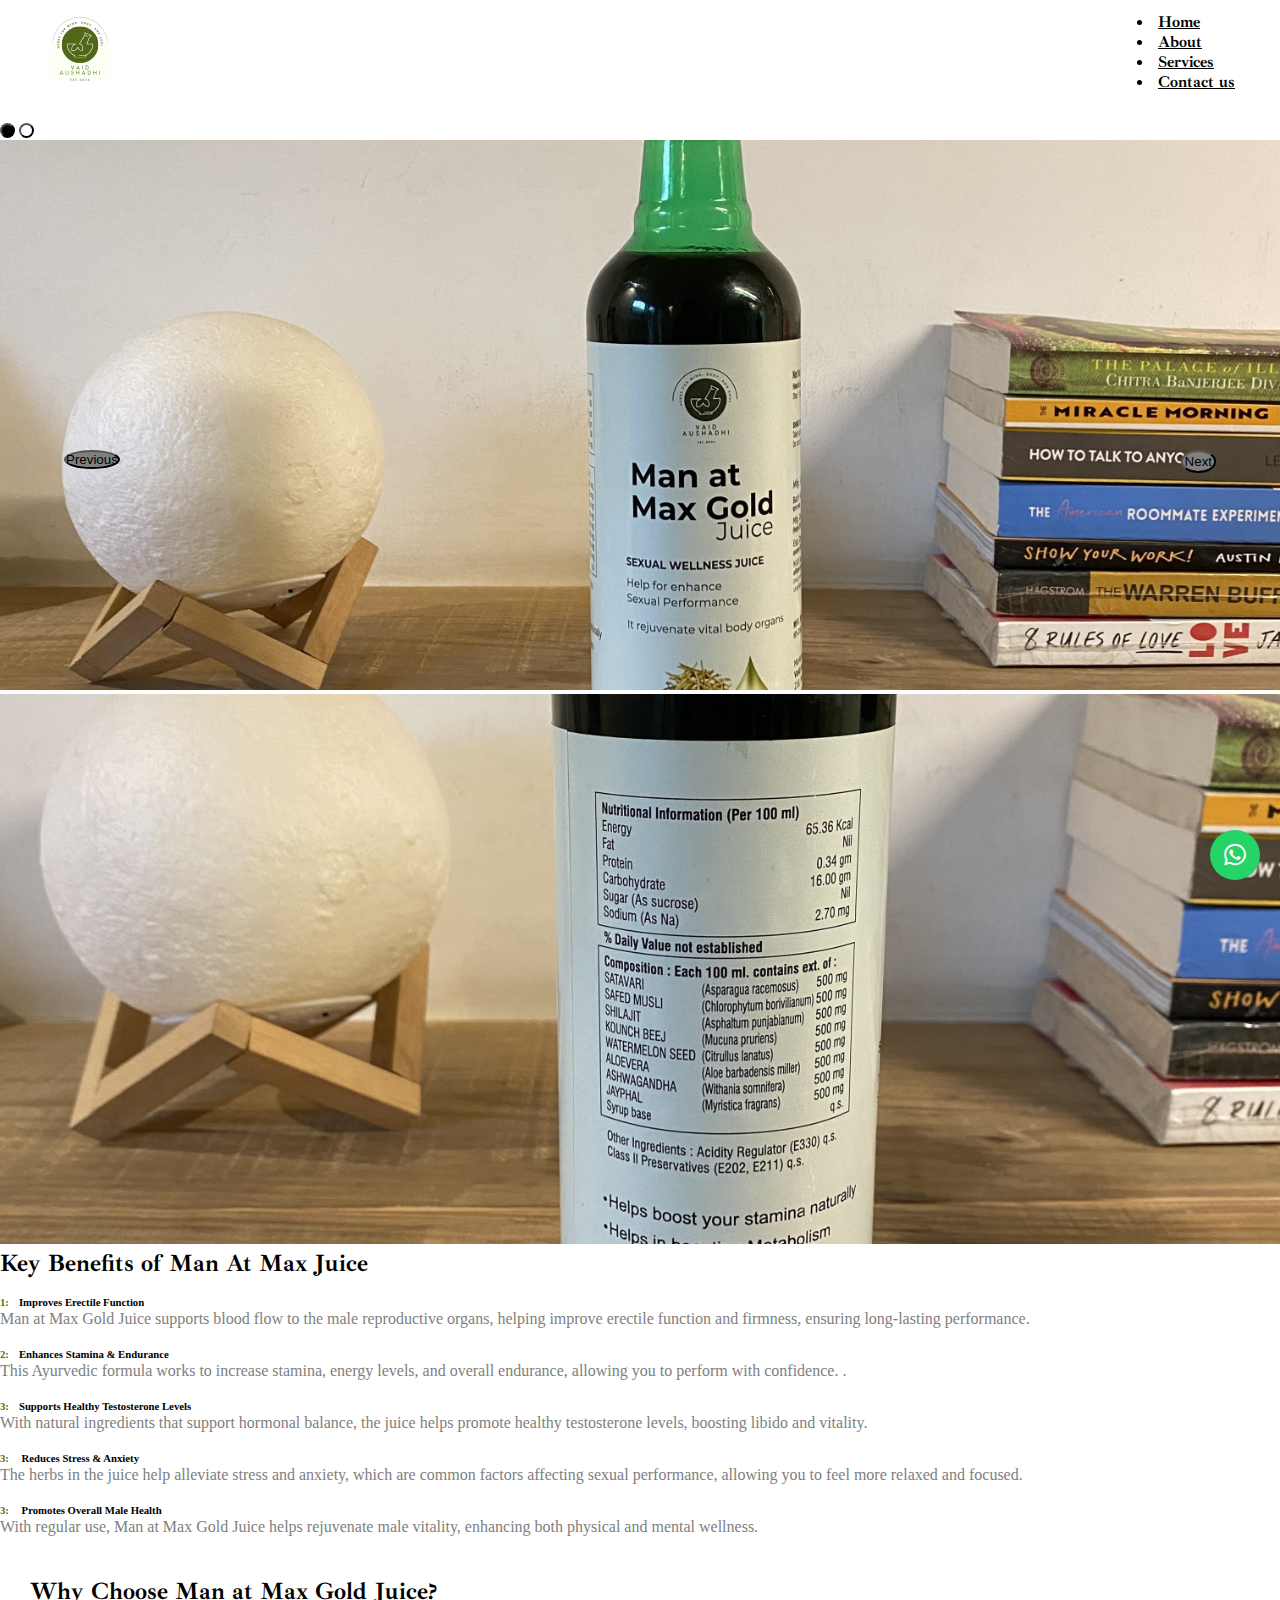
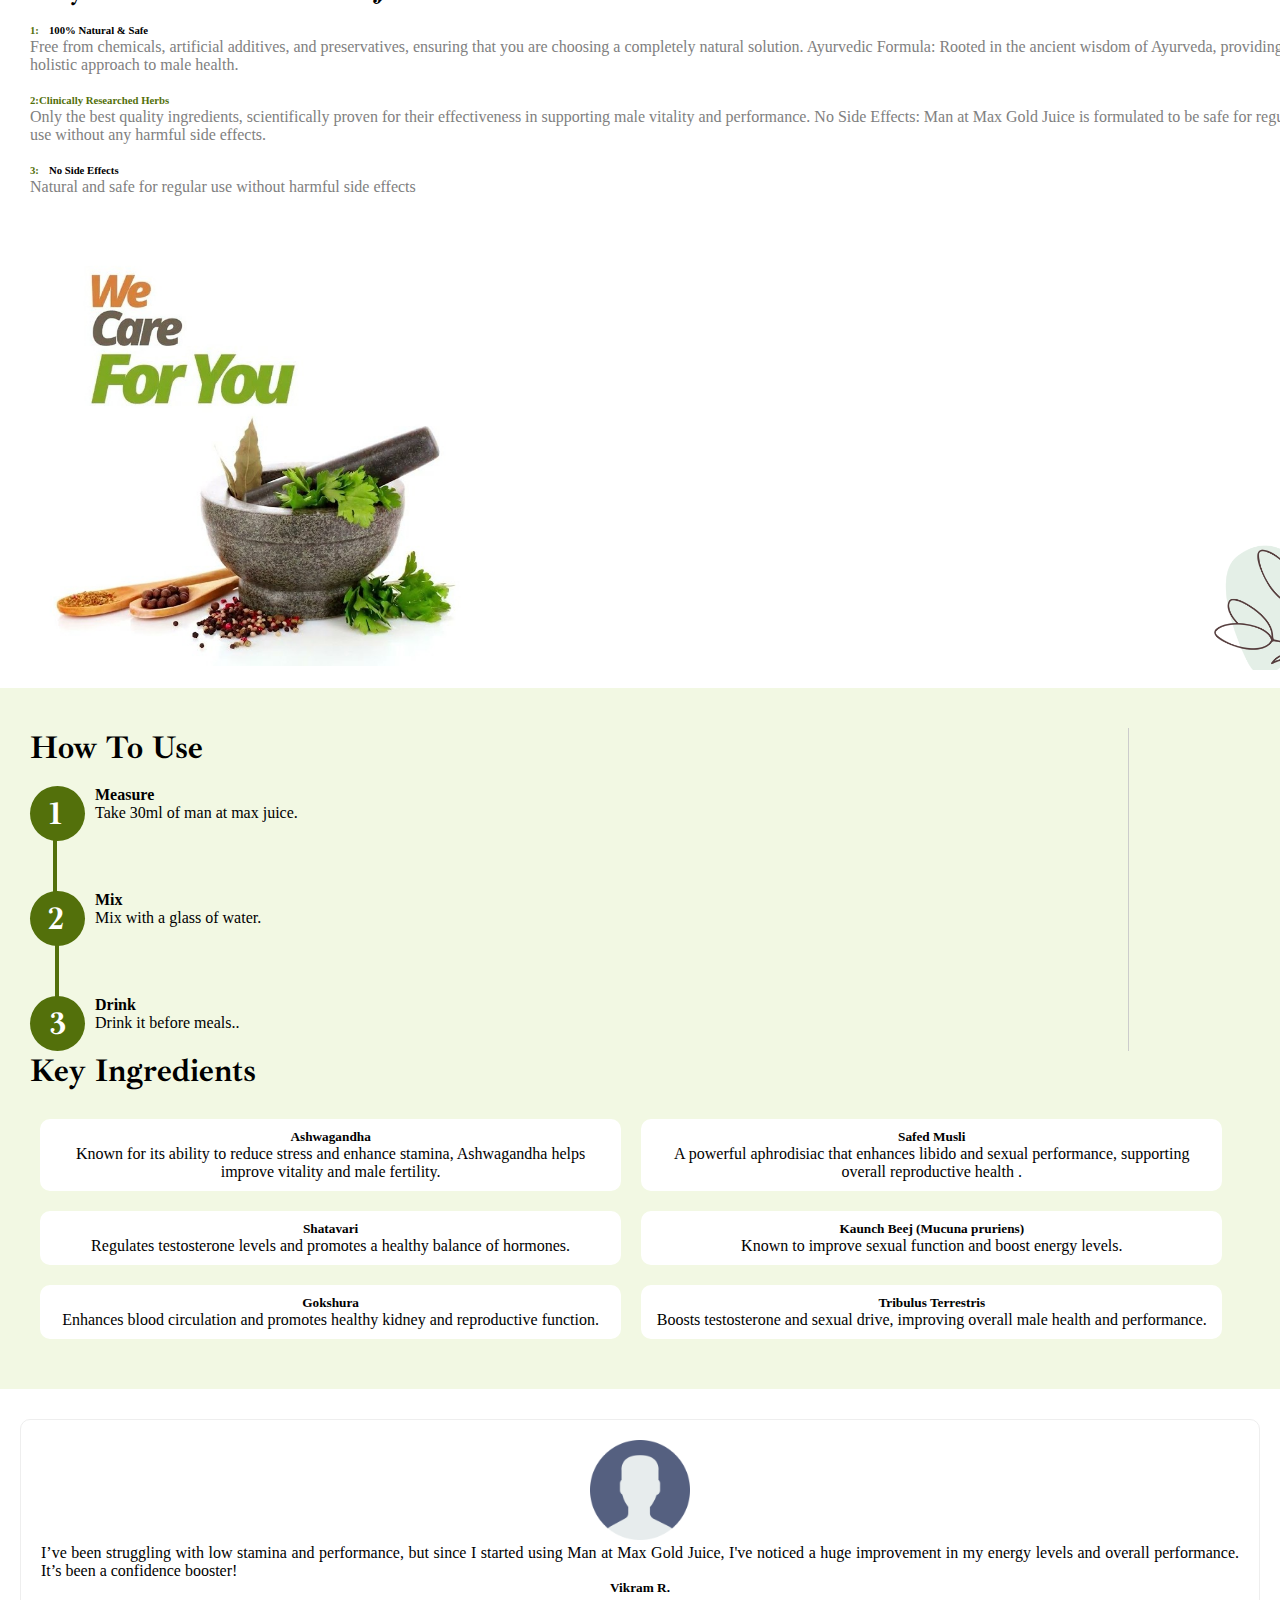
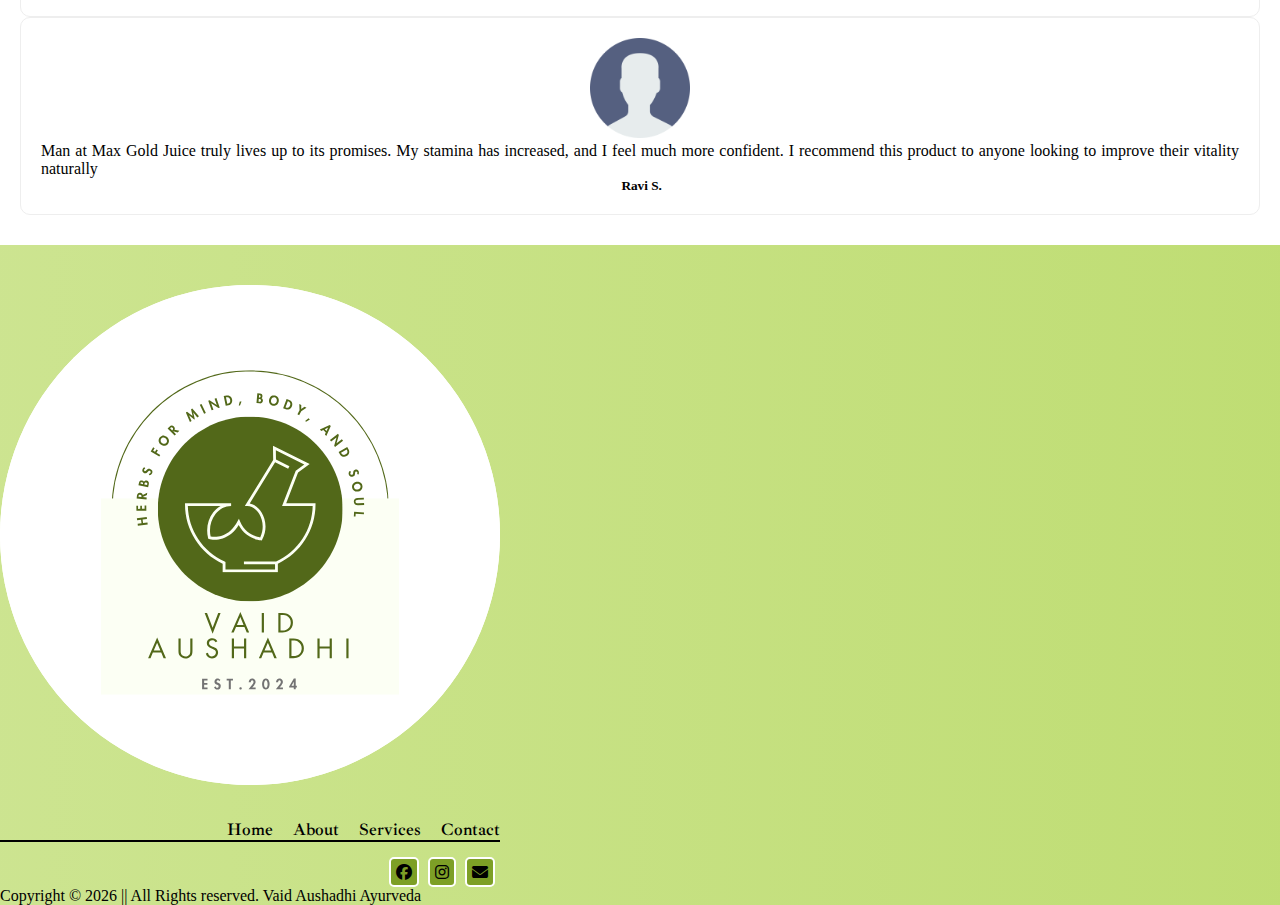
<file: MaxMaxJuice.html>
<!DOCTYPE html>
<html lang="en">

<head>
  <meta charset="UTF-8">
  <meta name="viewport" content="width=device-width, initial-scale=1.0">
  <!-- cdn bootstrap css -->
  <title>Man At Max Juice</title>
  <link rel="stylesheet" href="https://cdnjs.cloudflare.com/ajax/libs/animate.css/4.1.1/animate.min.css" />
  <link href="https://cdn.jsdelivr.net/npm/bootstrap@5.2.3/dist/css/bootstrap.min.css" rel="stylesheet"
    integrity="sha384-rbsA2VBKQhggwzxH7pPCaAqO46MgnOM80zW1RWuH61DGLwZJEdK2Kadq2F9CUG65" crossorigin="anonymous" />

  <link rel="stylesheet" href="Styles/about.css" />
  <link rel="stylesheet" href="Styles/font.css" />
  <link rel="stylesheet" href="https://cdnjs.cloudflare.com/ajax/libs/font-awesome/6.4.0/css/all.min.css" />

  <link rel="icon" href="Assets/logo/Vaid aushadhi svg file.svg" type="image/png">
</head>

<body>

  <header class="header">
    <nav>
      <div class="mobileHeader">
        <a class="mobileMenu" onclick="openNav()"><img src="Assets/logo/menu.png" class="img-fluid" height="30px"
            width="30px" /></a>
        <img class="img-fluid" height="150px" width="150px" src="Assets/logo/Vaid aushadhi svg file.svg" />
        <h4> </h4>
      </div>
      <div id="mySidebar" class="sidebar">
        <div class="sidebarHeader">
          <img src="Assets/logo/Vaid aushadhi svg file.svg" />
          <a href="javascript:void(0)" class="closebtn" onclick="closeNav()">×</a>
        </div>
        <a href="index.html" class="">Home</a>
        <a href="about.html">About</a>
        <a href="services.html">Services</a>
        <a href="contact.html">Contact</a>
      </div>


      <a class="navLogo" href="#"><img src="Assets/logo/Vaid aushadhi svg file.svg" height="100px" width="100px"
          alt=""></a>
      <ul class="nav justify-content-end ">
        <li class="nav-item">
          <a class="nav-link navOption" aria-current="page" href="index.html">Home</a>
        </li>
        <li class="nav-item">
          <a class="nav-link  navOption" href="about.html">About</a>
        </li>
        <li class="nav-item">
          <a class="nav-link  navOption" href="services.html">Services</a>
        </li>
        <li class="nav-item">
          <a class="nav-link  navOption" href="contact.html">Contact us</a>
        </li>
      </ul>
    </nav>
  </header>

  <!-- Carousel Section  -->
  <br>
  <div class="container">
    <div class="row">
      <div class="col-sm-6">
        <div id="carouselExampleCaptions" class="carousel slide carousel-fade" data-bs-ride="carousel">
          <div class="carousel-indicators">
            <button type="button" data-bs-target="#carouselExampleCaptions" data-bs-slide-to="0" class="active"
              aria-current="true" aria-label="Slide 1"></button>
            <button type="button" data-bs-target="#carouselExampleCaptions" data-bs-slide-to="1"
              aria-label="Slide 2"></button>
          </div>

          <div class="carousel-inner">
            <div class="carousel-item active" data-bs-interval="2000">
              <img src="Assets/ManAtMax/ManAtMax2.jpg" alt="" class="img-fluid detailsProduct">
            </div>
            <div class="carousel-item" data-bs-interval="2000">
              <img src="Assets/ManAtMax/ManAtMax1.jpg" alt="" class="img-fluid detailsProduct">
            </div>

          </div>
          <button class="carousel-control-prev" type="button" data-bs-target="#carouselExampleCaptions"
            data-bs-slide="prev">
            <span class="carousel-control-prev-icon" aria-hidden="true"></span>
            <span class="visually-hidden">Previous</span>
          </button>
          <button class="carousel-control-next" type="button" data-bs-target="#carouselExampleCaptions"
            data-bs-slide="next">
            <span class="carousel-control-next-icon" aria-hidden="true"></span>
            <span class="visually-hidden">Next</span>
          </button>
        </div>
      </div>

      <div class="col-sm-12 col-md-12 col-lg-6">
        <h2 style="margin-top: 0px;">Key Benefits of Man At Max Juice</h2><br>

        <div class="whychooseContent">
          <h6><b>1:</b>Improves Erectile Function
          </h6>
          <span>Man at Max Gold Juice supports blood flow to the male reproductive organs, helping improve erectile
            function and firmness, ensuring long-lasting performance.
          </span>
        </div>

        <div class="whychooseContent">
          <h6><b>2:</b>Enhances Stamina & Endurance
          </h6>
          <span>This Ayurvedic formula works to increase stamina, energy levels, and overall endurance, allowing you to
            perform with confidence.
            .</span>
        </div>
        <div class="whychooseContent">
          <h6><b>3:</b>Supports Healthy Testosterone Levels
          </h6>
          <span>With natural ingredients that support hormonal balance, the juice helps promote healthy testosterone
            levels, boosting libido and vitality.
          </span>
        </div>
        <div class="whychooseContent">
          <h6><b>3:</b>
            Reduces Stress & Anxiety

          </h6>
          <span>The herbs in the juice help alleviate stress and anxiety, which are common factors affecting sexual
            performance, allowing you to feel more relaxed and focused.

          </span>
        </div>
        <div class="whychooseContent">
          <h6><b>3:</b>
            Promotes Overall Male Health


          </h6>
          <span>With regular use, Man at Max Gold Juice helps rejuvenate male vitality, enhancing both physical and
            mental wellness.

          </span>
        </div>

      </div>


    </div>
  </div>

  <div class="instructions">
    <div class="container" style="margin-top: 40px;">
      <div class="row">
        <div class="col-sm-6">
          <h2 style="margin-top: 0px;">Why Choose Man at Max Gold Juice?
          </h2><br>

          <div class="whychooseContent">
            <h6><b>1:</b>100% Natural & Safe</h6>
            <span> Free from chemicals, artificial additives, and preservatives, ensuring that you are choosing a
              completely natural solution.
              Ayurvedic Formula: Rooted in the ancient wisdom of Ayurveda, providing a holistic approach to male health.
            </span>
          </div>

          <div class="whychooseContent">
            <h6><b>2:Clinically Researched Herbs</b></h6>
            <span>Only the best quality ingredients, scientifically proven for their effectiveness in supporting male
              vitality and performance.
              No Side Effects: Man at Max Gold Juice is formulated to be safe for regular use without any harmful side
              effects.
            </span>
          </div>
          <div class="whychooseContent">
            <h6><b>3:</b>No Side Effects</h6>
            <span>Natural and safe for regular use without harmful side effects</span>
          </div>
        </div>
        <div class="col-sm-6">
          <img src="Assets/images/whychooseus.jpg" class="whyChooseUsImg" style="height: 450px; width: 450px;" alt="">
        </div>
      </div>
    </div>
  </div>
  <br>

  <div class="greenContainer" style="padding-bottom: 40px;">
    <div class="container">
      <div class="row">
        <div class="col-sm-6">
          <div style="border-right: 1px solid #ccc; width: 90%;" class="howtouse">
            <h1>How To Use</h1><br>
            <div class="howToTake" style="margin-bottom: 50px;">
              <h1>1</h1>
              <span><b>Measure</b><Br>Take 30ml of man at max juice.</span>
            </div>

            <div class="howToTake" style="margin-bottom: 50px;">
              <h1>2</h1>
              <span><b>Mix</b><br>Mix with a glass of water.</span>
            </div>

            <div class="howToTake">
              <h1>3</h1>
              <span><b>Drink</b><br>Drink it before meals..</span>
            </div>
          </div>
        </div>

        <div class="col-sm-6">
          <h1>Key Ingredients</h1><br>
          <div class="ingredients">
            <div class="qualityCard">
              <h5>Ashwagandha</h5>
              <p> Known for its ability to reduce stress and enhance stamina, Ashwagandha helps improve vitality and
                male fertility.
              </p>
            </div>
            <div class="qualityCard">
              <h5>Safed Musli</h5>
              <p> A powerful aphrodisiac that enhances libido and sexual performance, supporting overall reproductive
                health .</p>
            </div>
            <div class="qualityCard">
              <h5>Shatavari</h5>
              <p>Regulates testosterone levels and promotes a healthy balance of hormones.
              </p>
            </div>
            <div class="qualityCard">
              <h5>Kaunch Beej (Mucuna pruriens)</h5>
              <p> Known to improve sexual function and boost energy levels.
              </p>
            </div>
            <div class="qualityCard">
              <h5>Gokshura</h5>
              <p> Enhances blood circulation and promotes healthy kidney and reproductive function.

              </p>
            </div>
            <div class="qualityCard">
              <h5>Tribulus Terrestris</h5>
              <p> Boosts testosterone and sexual drive, improving overall male health and performance.

              </p>
            </div>




          </div>
        </div>
      </div>
    </div>
  </div>

  <div class="container-fluid" style="padding: 30px 20px;"> <!-- icons container -->
    <div class="row">
      <div class="col-sm-4">
        <div class="customer-review">
          <img src="Assets/images/user.png" height="100" width="100" alt=""><br>
          <span style="display:flex; text-align: justify;">I’ve been struggling with low stamina and performance, but
            since I started using Man at Max Gold Juice, I've noticed a huge improvement in my energy levels and overall
            performance. It’s been a confidence booster!</span>
          <h5> Vikram R.

          </h5>
        </div>
      </div>

      <div class="col-sm-4">
        <div class="customer-review">
          <img src="Assets/images/user.png" height="100" width="100" alt=""><br>
          <span style="display:flex; text-align: justify;">Man at Max Gold Juice truly lives up to its promises. My
            stamina has increased, and I feel much more confident. I recommend this product to anyone looking to improve
            their vitality naturally</span>
          <h5> Ravi S.
          </h5>
        </div>
      </div>

    </div>
  </div>










  <!-- carousel section ends here ------------------------------------------------------------------------ -->





  <!--******************************* Footer ****************************************-->
  <footer class="footerColor">
    <div class="container text-center">
      <div class="row align-items-center">
        <div class="col-sm-2">
          <img class="footerLogo img-fluid" src="Assets/logo/Vaid aushadhi svg file.svg" alt="" />
        </div>

        <div class="col-sm-10 footerButtonsWrapper">
          <div class="row" style="width: 100%;">
            <div class="col-12">
              <div class="footerButtons">
                <a href="#">Home</a>
                <a href="about.html">About</a>
                <a href="services.html">Services</a>
                <a href="contact.html">Contact</a>
              </div>
            </div>
            <div class="col-12">
              <div class=" social_media footerIcons">
                <ul>
                  <a target="_blank" href="https://www.facebook.com/share/rajuVZQFDNnRAoXh/?mibextid=LQQJ4d"><i
                      class="fa-brands fa-facebook"></i></i></a>
                  <!-- <a href="#"><i class="fa-brands fa-twitter"></i></a> -->
                  <a target="_blank"
                    href="https://www.instagram.com/vaidaushadhiayurveda?igsh=MW9mN2g3bjduZGtiYQ%3D%3D&utm_source=qr "><i
                      class="fa-brands fa-instagram"></i></i></a>
                  <a target="_blank" href="https://www.gmail.com"><i class="fa-solid fa-envelope"></i></a>
                </ul>
              </div>
            </div>
          </div>
        </div>
      </div>

      <div class="row">
        <p>Copyright ©
          <script type="text/javascript">
            document.write(new Date().getFullYear());
          </script> || All Rights reserved. Vaid Aushadhi Ayurveda
        </p>
      </div>
    </div>
  </footer>

  <div class="whatsappIcon">
    <a href="https://wa.me/919001040618?text=Hello%20I%20want%20to%20buy%20sugoplus%20capsules" target="_blank"><i
        class="fa-brands fa-whatsapp"></i></a>
  </div>
  <!-- cdn js bootstrap -->
  <script src="https://cdn.jsdelivr.net/npm/bootstrap@5.2.3/dist/js/bootstrap.bundle.min.js"
    integrity="sha384-kenU1KFdBIe4zVF0s0G1M5b4hcpxyD9F7jL+jjXkk+Q2h455rYXK/7HAuoJl+0I4"
    crossorigin="anonymous"></script>

  <script src="https://code.jquery.com/jquery-3.5.1.js" integrity="sha256-QWo7LDvxbWT2tbbQ97B53yJnYU3WhH/C8ycbRAkjPDc="
    crossorigin></script>

  <script src="script.js"></script>
</body>

</html>
</file>
<file: Styles/about.css>
* {
  margin: 0;
  padding: 0;
}

h1,
h2,
h3,
h4 {
  font-family: "Ibarra Real Nova", serif;
}
.carousel-inner img {
  /* width: 100%; */
  /* height: 100%; */
}
.header .active {
  color: rgb(83, 112, 11) !important;
  border-bottom: 2px solid;
}
.sidebar {
  height: 100%;
  width: 0;
  position: fixed;
  z-index: 999;
  top: 0;
  left: 0;
  background-color: #f3efef;
  overflow-x: hidden;
  transition: 0.5s;
  padding-top: 0px;
}

.sidebar a {
  padding: 8px 8px 8px 8px;
  margin-left: 20px;
  text-decoration: none;
  font-size: 25px;
  color: #000;
  display: block;
  transition: 0.3s;
  font-family: "Ibarra Real Nova", serif;
}
.sidebarHeader {
  display: flex;
  justify-content: space-between;
}
.sidebar a:hover {
  color: #f1f1f1;
}
.header {
  top: 0;
  right: 0;
  left: 0;
  z-index: 99999;
  background-color: white;
}

.header.is-sticky {
  background-color: rgba(255, 255, 255, 0.5);
  position: fixed;
  box-shadow: 0 5px 16px rgba(0, 0, 0, 0.1);
  padding: 0;
  backdrop-filter: blur(10px);
  animation: slideDown 0.35s ease-out;
}

@keyframes slideDown {
  from {
    transform: translateY(-100%);
  }
  to {
    transform: translateY(0);
  }
}

.header nav {
  display: flex;
  justify-content: space-between;
  padding: 0px 20px;
  align-items: center;
}
.navLogo {
  margin-left: 20px;
  margin: 0 10px;
}
.navLogo > img {
  border-radius: 50%;
}
.navOption {
  color: black;
  font-weight: 700;
  font-family: "Ibarra Real Nova", serif;
  font-weight: bold;
  padding: 5px;
  padding-bottom: 0 !important;
  margin-right: 20px;
}
.navOption:last-child {
  /* margin-right: 0; */
}
.navOption:hover {
  color: rgb(83, 112, 11);
}

.aboutHeroSection {
  position: relative;
  display: flex;
  justify-content: center;
  align-items: center;
}

.heroSectionimg {
  background-image: url("comman_banner.png");
  background-size: cover;
  background-repeat: no-repeat;
  background-position: center center;
  object-fit: contain;
  /* background-color: red; */
  margin: 0;
  height: 70vh;
  width: 100%;
  filter: brightness(50%); /* Adjust the brightness here */
}
.txt {
  position: absolute;
  z-index: 2; /* Ensure it is above the background image */
  color: white; /* Text color */
  font-size: 2em; /* Adjust size as needed */
  text-align: center; /* Center text horizontally */
  padding: 20px;
}

.txt > h1 {
  line-height: 0.2;
  margin-bottom: 0;
}
.txt > span {
  font-family: "Poppins", sans-serif;
  font-size: 16px;
}

/* ---------------------------ABOUT DETIALS  */
.aboutDetails {
  margin-top: 40px;
  margin-bottom: 40px;
}
#img {
  width: 100%;
  height: 100%;
  object-fit: contain;
}
.aboutDetailsContent {
  text-align: left;
}
.aboutDetailsContent > h1 {
  font-weight: 700;
  /* font-size: 33px; */
  margin-top: 10px;
}
/* ------------------------------- Footer ---------------------------*/
.footerColor {
  background: linear-gradient(
    90deg,
    hsla(77, 61%, 73%, 1) 0%,
    hsla(77, 61%, 66%, 1) 100%
  );
  /* height: 40vh; */
  display: flex;
  align-items: center;
  padding: 40px 0 0 0;
}
.footerColor .row .col-sm-2,
.footerColor .row .col-sm-10 {
  padding: 0;
}
.footerLogo {
  /* height: 150px; */
  /* width: 150px; */
  border-radius: 50%;
  /* background-color: white; */
  /* padding: 40px; */
}

.footerButtonsWrapper {
  display: flex;
  align-items: center;
  margin-top: 30px;
}
.footerButtons {
  border-bottom: 2px solid black;
  display: flex;
  flex-wrap: wrap;
  justify-content: end;
  width: 100%;
  /* align-items: center; */
}

.footerButtons > a {
  color: black;
  text-decoration: none;
  font-size: 17px;
  font-weight: 600;
  margin-left: 20px;
  font-family: "Ibarra Real Nova", serif;
}

.footerIcons {
  display: flex;
  justify-content: end;
  margin-left: 5px;
  margin-right: 5px;
  margin-top: 15px;
}
.footerIcons i {
  color: black;
  background-color: rgb(125, 159, 38, 1);
  padding: 5px;
  margin-left: 5px;
  border-radius: 5px;
  border: 2px solid white;
}
.footerIcons i:hover {
  opacity: 1;
  transform: scale(1.1);
  transition-duration: 0.5s;
}

/* **************************************** contact page css ********************************** */

.cardSection {
  display: flex;
  justify-content: space-evenly;
}

.cards {
  margin-top: 50px;
  margin-bottom: 50px;
  border-radius: 15px;
  width: 350px;
  border-bottom: 6px solid #c4c4c4;
  border-top: 1px solid #c4c4c4;
  border-left: 1px solid #c4c4c4;
  border-right: 1px solid #c4c4c4;
  text-align: center;
}
.cards p {
  line-height: 5px;
}

/* *********************************** Services page css ******************************** */
.icons {
  width: 50px;
  height: 50px;
}
.ServicesInfo {
  display: flex;
}
.services_img {
  width: 100%;
  height: 100%;
  object-fit: contain;
}

.services_detials {
  text-align: left;
}

.services_detials > h3 {
  margin-bottom: 0;
  font-weight: 700;
  font-size: 25px;
}
.services_detials > p {
  font-size: 13px;
}
/* *********************************** Home section css *********************************** */
.carousel-inner {
  height: 100%;
}
.carousel-caption {
  position: absolute;
  top: 0%;
  left: 10%;
  width: fit-content;
  height: fit-content;
}
.carousel-caption h1 {
  color: black;
  font-weight: bold;
  text-align: left;
  color: rgb(83, 112, 11);
}

.carouselSection {
  width: 100%;
  height: 95vh;
  /* background-size: cover; */
  object-fit: cover;
}

.carousel-indicators .active {
  height: 20px;
  width: 20px;
  border-radius: 50%;
  background-color: black !important;
}
.carousel-indicators [data-bs-target] {
  height: 15px;
  width: 15px;
  border-radius: 50%;
  background-color: white;
}
.carousel-control-prev {
  background: grey;
  height: fit-content;
  width: fit-content;
  position: absolute;
  top: 50%;
  left: 5%;
  border-radius: 50%;
}
.carousel-control-next {
  background: grey;
  height: fit-content;
  width: fit-content;
  position: absolute;
  top: 50%;
  right: 5%;
  border-radius: 50%;
  padding: 2px;
}

.txts {
  font-size: 35px;
  font-weight: 800;
  font-family: "Ibarra Real Nova", serif;
  text-align: center;
  color: rgb(83, 112, 11);
  margin-bottom: 30px;
  border-bottom: 4px solid rgb(83, 112, 11);
  /* width: fit-content; */
  /* text-align: center; */
}

.imgs {
  width: 492px;
}

.CardsSection {
  margin: 0;
  display: flex;
  justify-content: center;
}

.offerSection {
  padding: 50px 0 70px 0;
}

.productsContainer {
  display: flex;
  justify-content: center;
  align-items: center;
  flex-wrap: wrap;
}

.Card1 {
  border-radius: 20px 20px 100px 20px;
  display: flex;
  width: 46%;
  overflow: hidden;
  transition: box-shadow 0.3s;
  margin: 0 auto;
}

.Card1:hover {
  box-shadow: 0 0 11px rgba(33, 33, 33, 0.2);
}
.cardImg {
  height: 400px;
  width: auto;
  object-fit: cover;
  border-top-right-radius: 100px;
  border-bottom-right-radius: 20px;
}
.desc {
  text-align: left;
}
.desc > img{
  margin-bottom: 15px;
}

.desc .card-title {
  font-family: "Ibarra Real Nova", serif;
  margin-bottom: 0 !important;
  font-weight: 700 !important;
  margin-bottom: 15px !important;
}
.desc .card-text {
  font-family: "Poppins", serif;
  font-size: 12px;
  text-align: justify;
  margin-bottom: 15px !important;
}
.desc .productPrice{
  color: rgb(83, 112, 11);
  font-size: 20px;
  font-weight: 600;
  margin-bottom: 0px !important;
}

.newProduct{
  position: absolute;
  left: 39%;
  top: 40%;
  color: white;
  font-weight: bold !important;
  font-size: 26px;
}


.orderBtn {
  background-color: rgb(83, 112, 11);
  font-family: "Ibarra Real Nova", serif;
  color: white;
  font-weight: 600;
}
.orderBtn:hover {
  border: 1px solid rgb(83, 112, 11);
  color: rgb(83, 112, 11) !important;
  font-weight: 600 !important;
}
.orderBtn:hover i.fa-brands.fa-whatsapp {
  color: rgb(83, 112, 11) !important;
  font-weight: 600;
}


/* consult with doctor */
.consultWithDoctor{
  /* background-color: red; */
  background-image: url("bg3.png");
  width: 100%;
  padding: 0px 30px 0 30px;
  background-repeat: no-repeat;
  background-size: 15%;
  /* z-index: 1; */
  background-position: bottom right ;
}
.consultWithDoctorCard{
  /* background-color: #F2F8E3; */
  z-index: 0;
  border-radius: 20px;
  padding: 30px 0 0 30px;
}
.badge50Off{
  height: fit-content;
    padding: 0px 10px;
    color: white;
    border-radius: 3px
}
.consultWithDoctorCard h3{
  color: rgb(83, 112, 11);
  font-size: 35px;
  font-weight: bold;
  margin-bottom: 25px;
}
.consultWithDoctorCard span {
  font-weight: 600;
}


.whyChoose {
  display: flex;
  flex-wrap: wrap;
}
.whyChoose .qualityCard {
  background-color: white;
  padding: 10px;
  border-radius: 10px;
  margin: 10px 10px;
  text-align: center;
  width: 46%;
  height: fit-content;
}
.whyChoose .qualityCard:nth-child(2),
.whyChoose .qualityCard:nth-child(4) {
  margin-top: 40px;
}
.whyChoose .qualityCard > img {
  height: 80px;
  width: 80px;
}
.iconsRow {
  display: flex;
  justify-content: space-evenly;
  padding-bottom: 15px;
}
.overlapColumn {
  display: flex;
  flex-direction: column;
  width: fit-content;
}
.overlapColumn > .iconsSection {
  margin-bottom: 5px !important;
}
.overlapColumn > h4 {
  font-family: "Poppins", sans-serif;
  font-size: 18px;
}
.iconsSection {
  display: flex;
  align-items: center;
  justify-content: center;
  background: rgba(191, 221, 115, 1);
  border-radius: 50%;
  width: 120px;
  height: 120px;
  margin: 20px 0;
}
.iconsImg {
  padding: 10px;
  width: 100px;
  height: 100px;
}
.containers {
  position: relative;
}
.aboutProductsContainer {
  margin-top: 140px;
  background: rgba(250, 250, 250, 1);
  padding-right: 20px;
  padding-top: 30px;
  padding-bottom: 20px;
}

.greenContainer {
  background: #f2f8e3;
  padding: 40px 30px 150px 30px;
}

.container2 {
  position: absolute;
  bottom: -80px;
  left: 5%;
  text-align: center;
  justify-content: center;
  width: 90%;
  background-color: white;
  box-shadow: 0px 0px 25px 10px rgba(166, 166, 166, 0.25);
  /* margin: 0 50px; */
  border-radius: 10px;
}

/* hover  */

.hover14 {
  overflow: hidden;
}

.hover14 figure {
  position: relative;
}
.hover14 figure::before {
  position: absolute;
  top: 0;
  left: -75%;
  z-index: 2;
  display: block;
  content: "";
  width: 50%;
  height: 100%;
  background: -webkit-linear-gradient(
    left,
    rgba(255, 255, 255, 0) 0%,
    rgba(255, 255, 255, 0.3) 100%
  );
  background: linear-gradient(
    to right,
    rgba(255, 255, 255, 0) 0%,
    rgba(255, 255, 255, 0.3) 100%
  );
  -webkit-transform: skewX(-25deg);
  transform: skewX(-25deg);
}
.hover14 figure:hover::before {
  -webkit-animation: shine 0.75s;
  animation: shine 0.75s;
}
@-webkit-keyframes shine {
  100% {
    left: 125%;
  }
}
@keyframes shine {
  100% {
    left: 125%;
  }
}

.whatsappIcon {
  position: fixed;
  right: 20px;
  bottom: 20px;
  background-color: #25d366;
  height: 50px;
  width: 50px;
  display: flex;
  align-items: center;
  justify-content: center;
  border-radius: 50%;
  transition: 0.3s all ease-in-out;
}
.whatsappIcon .fa-whatsapp {
  color: white !important;
  font-size: 25px;
}
.whatsappIcon:hover {
  background-color: green !important;
}

/* mobile responsive design */
.mobileHeader {
  display: none;
}
.sidebarHeader > img {
  border-radius: 50%;
  height: 150px;
  width: 150px;
}
.imgMobileBlock{
  display: none;
}

@media screen and (min-width: 320px) and (max-width: 600px) {
  .txts > img{
    height: 40px;
    width: 40px;
  }
.consultWithDoctor{
  padding-left: 0;
  padding-right: 0;

}
.overlapColumn {
  width: 50%;
  align-items: center;
  justify-content: center;
}

.imgMobileBlock{
  display: block;
  width: 100%;
  height: 30vh;
  object-fit: cover;
}
.imgMobileHide{
  display: none;
}

  .mobileAlignCenter {
    justify-content: center;
    display: flex;
  }
  .header.is-sticky {
    backdrop-filter: none;
    background-color: white;
    height: auto;
  }
  .header .active {
    width: fit-content;
  }
  .carouselSection {
    width: 100%;
    height: 50vh;
    object-fit: fill;
  }
  .detailsProduct{
    width: 100% !important;
    height: 50vh !important;
    object-fit: fill !important;
  }
  .instructions {
    padding: 0 !important; 
    background-image: none;
  }
  .whyChooseUsImg{
    width: 300px !important;
    height: 300px !important;
  }
  .howtouse{
    width: 100% !important;
    border-right: none !important;
   }
  .howToTake{
    margin-bottom: 10px !important;
  }
  .howToTake h1{
    display: none !important;
  }
  .howToTake:last-child{
    margin-bottom: 30px !important;
  }
  .ingredients .qualityCard{
    width: 100% !important;
    margin-left: 0 !important;
    margin-right: 0 !important;
    margin-top: 0 !important;
  }
  .customer-review{
    margin-bottom: 20px;
  }
  .cards {
    margin-top: 10px;
    margin-bottom: 10px;
  }
  .footerLogo {
    height: 150px;
    width: 150px;
  }
  .carousel-inner {
    height: 50vh;
  }
  .carousel-control-next,
  .carousel-control-prev {
    display: none;
  }

  /* products */
  .offerSection {
    padding-top: 20px;
    padding-bottom: 20px;
  }

  .Card1 {
    width: 100%;
    margin-bottom: 20px;
  }
  .cardImg{
    border-top-right-radius: 0px;
  }
  .newProduct{
    color: #000;
    position: relative;
    left: 0;
    display: flex;
    justify-content: center;
    font-size: 35px !important;
  }
  .mproduct{
    width: 100%;
    border-bottom-right-radius:0;
    object-fit: cover;
  }





  /* why choose us */
  .whyChoose .qualityCard {
    width: 100%;
  }
  .greenContainer {
    padding: 8px;
  }
  .whyChoose .qualityCard:nth-child(2),
  .whyChoose .qualityCard:nth-child(4) {
    margin-top: 10px;
  }

  .container2 {
     position: relative;
    margin-bottom: 42%;
    }
  .quality2 {
    padding: 25px;
  }
  .dnone {
    /* display: none; */
    text-align: center !important;
  }
  .aboutProductsContainer {
    margin-top: 0;
  }
  .services_detials > h3 {
    text-align: center;
    margin-bottom: 5px;
  }
  .services_detials > p {
    font-size: 16px;
    text-align: justify;
  }
  .heroSectionimg {
    background-size: contain;
    background-position: top;
    height: 31vh;
  }
  .txt {
    position: absolute;
    top: 25%;
  }
  .services_img {
    width: 100%;
    object-fit: contain;
    height: auto;
  }
  #img {
    width: 100%;
    object-fit: contain;
    height: auto;
  }
  .mobileHeader {
    display: flex;
    align-items: center;
    justify-content: space-between;
    width: 100%;
    margin-top: 10px;
  }
  .closebtn {
    background: transparent;
    display: flex !important;
    align-items: center;
    justify-content: center;
    padding: 0 20px;
    border-radius: 50%;
    height: 50px;
    width: 50px;
    font-size: 50px !important;
    z-index: 999999999;
    padding: 0 !important;
  }
  .mobileHeader > h4 {
    margin-bottom: 0;
    font-weight: bold;
    text-align: center;
  }
  .header {
    height: 50px;
    /* background-color: #b1dc66; */
    border-bottom: 1px solid #c4c4c4;
    height: auto;
  }
  .nav {
    display: none;
  }
  .navLogo {
    display: none;
  }
}

@media screen and (min-width: 601px) and (max-width: 1024px) {
  .carouselSection {
    width: 100%;
    height: 35vh;
    object-fit: cover;
  }
  .carousel-inner {
    height: 100%;
  }
  .offerSection {
    padding: 20px 0;
  }
  .Card1 {
    width: 100%;
    margin-bottom: 40px;
  }
  .Card1:last-child{
    margin-bottom: 0;
  }
  .container2 {
    position: relative;
  }
  .contactCard {
    width: 100%;
  }
  .cards {
    margin-bottom: 10px;
    margin-top: 10px;
    width: 100%;
    padding-bottom: 20px;
  }
}


.stretched-link::after {
  position: absolute;
  top: 0;
  right: 0;
  bottom: 0;
  left: 0;
  z-index: 1;
  pointer-events: auto;
  content: "";
  background-color: rgba(0,0,0,0);
}

.detailsProduct{
  height: 550px;
  width: 100%;
  object-fit: cover;
}
.whychooseContent{
  margin-bottom: 20px;
}
.whychooseContent h6{
  margin-bottom: 2px;
}
.whychooseContent b{
  color: rgb(83, 112, 11);
  margin-right: 10px;
}

.whychooseContent span{
  color: grey;
}


.instructions{
  background-image: url("bg3.png");
  width: 100%;
  padding: 0px 30px 0 30px;
  background-repeat: no-repeat;
  background-size: 10%;
  background-position: bottom right ;
}
.howToTake{
  display: flex;
}

.howToTake h1{
  background-color: rgb(83, 112, 11);
  border-radius: 50%;
  height: 55px;
  width: 55px;
  display: flex;
  align-items: center;
  justify-content: center;
  color: white;
  margin-right: 10px;
  z-index: 1;
}
.howToTake h1::after{
  content: '';
  position: relative;
  top: 55px;
  left: -9px;
  bottom: 0px;
  height: 60px;
  width: 4px;
  background-color: rgb(83, 112, 11);;
  z-index: 0;
}
.howToTake:last-child h1::after{
  display: none;
}
.ingredients{
  display: flex;
  flex-wrap: wrap;
}
.ingredients .qualityCard{
  background-color: white;
  padding: 10px;
  border-radius: 10px;
  margin: 10px 10px;
  text-align: center;
  width: 46%;  
}

.customer-review{
  border: 1px solid #eeeeee;
  padding: 20px;
  text-align: center;
  flex-grow: 1;
  border-radius: 10px;
}
</file>
<file: Styles/font.css>
@import url("https://fonts.googleapis.com/css2?family=Ibarra+Real+Nova:ital,wght@0,400..700;1,400..700&display=swap");
@import url("https://fonts.googleapis.com/css2?family=Ibarra+Real+Nova:ital,wght@0,400..700;1,400..700&family=Poppins:ital,wght@0,100;0,200;0,300;0,400;0,500;0,600;0,700;0,800;0,900;1,100;1,200;1,300;1,400;1,500;1,600;1,700;1,800;1,900&display=swap");
</file>
